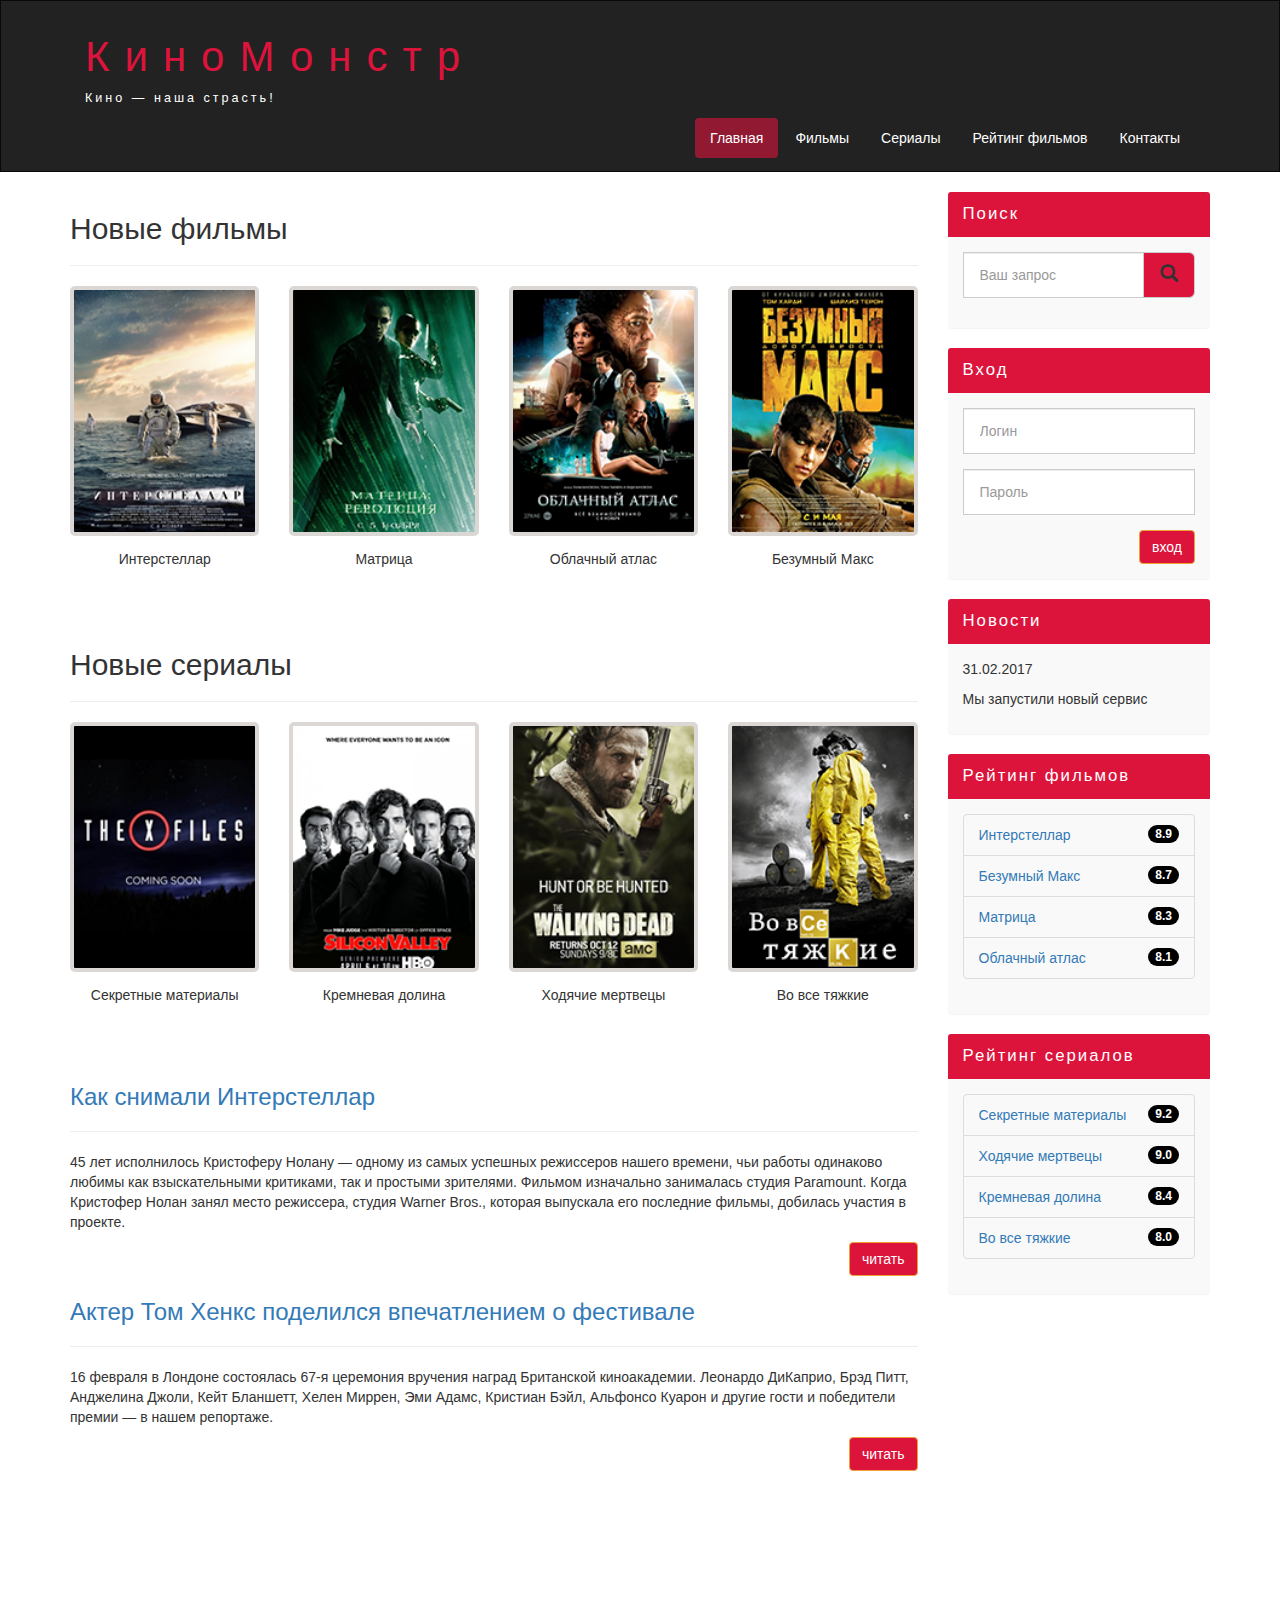
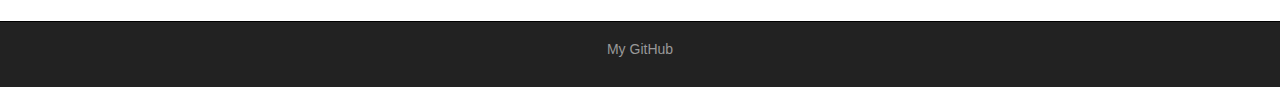
<file: index.html>
<!DOCTYPE html>
<html lang="ru">
  <head>
    <meta charset="utf-8">
    <meta http-equiv="X-UA-Compatible" content="IE=edge">
    <meta name="viewport" content="width=device-width, initial-scale=1">
    <!-- The above 3 meta tags *must* come first in the head; any other head content must come *after* these tags -->
    <title>Киномонстр Bootstrap</title>

    <!-- Bootstrap -->
    <link href="assets/css/bootstrap.min.css" rel="stylesheet">

    <!-- CSS -->
    <link rel="stylesheet" href="assets/css/style.css">

    <!-- HTML5 shim and Respond.js for IE8 support of HTML5 elements and media queries -->
    <!-- WARNING: Respond.js doesn't work if you view the page via file:// -->
      <script src="https://oss.maxcdn.com/html5shiv/3.7.3/html5shiv.min.js"></script>
      <script src="https://oss.maxcdn.com/respond/1.4.2/respond.min.js"></script>
  </head>
  <body>




    <div class="container-fluid">
      <div class="row">
        <nav role="navigation" class="navbar navbar-inverse">
          <div class="container">
            <div class="navbar-header header">

              <div class="container">
                <div class="row">
                  <div class="col-lg-12">
                    <h1><a href="index.html">КиноМонстр</a></h1>
                    <p>Кино — наша страсть!</p>
                  </div>
                </div>
              </div>

              <button type="button" data-target="#navbarCollapse" data-toggle="collapse" class="navbar-toggle">
                <span class="sr-only">Toggle navigation</span>
                <span class="icon-bar"></span>
                <span class="icon-bar"></span>
                <span class="icon-bar"></span>
              </button>
            </div>

            <div id="navbarCollapse" class="collapse navbar-collapse navbar-right">
              <ul class="nav nav-pills">
                <li class="active"><a href="index.html">Главная</a></li>
                <li><a href="film.html">Фильмы</a></li>
                <li><a href="#">Сериалы</a></li>
                <li><a href="reating.html">Рейтинг фильмов</a></li>
                <li><a href="contact.html">Контакты</a></li>
              </ul>
            </div>
          </div>
        </nav>
      </div>
    </div>


    <div class="wrapper">
      <div class="container">
        <div class="row">
          <div class="col-lg-9">

            <form role="search" class="visible-xs">
              <div class="form-group">
                <div class="input-group">
                  <input type="search" class="form-control input-lg" placeholder="Ваш запрос">
                  <div class="input-group-btn">
                    <button class="btn btn-default btn-lg" type="submit"><i class="glyphicon glyphicon-search"></i></button>
                  </div>
                </div>
              </div>
            </form>

            <h2>Новые фильмы</h2>
            <hr>

            <div class="row">
              <div class="films_block col-lg-3 col-md-3 col-sm-3 col-xs-6">
                <a href="show.html"><img src="assets/img/inter.png" alt="Something went wrong"></a>
                <div class="film_label">Интерстеллар</div>
              </div>

              <div class="films_block col-lg-3 col-md-3 col-sm-3 col-xs-6">
                <img src="assets/img/matrix.png" alt="Something went wrong">
                <div class="film_label">Матрица</div>
              </div>

              <div class="films_block col-lg-3 col-md-3 col-sm-3 col-xs-6">
                <img src="assets/img/cloud.png" alt="Something went wrong">
                <div class="film_label">Облачный атлас</div>
              </div>

              <div class="films_block col-lg-3 col-md-3  col-sm-3 col-xs-6">
                <img src="assets/img/max.png" alt="Something went wrong">
                <div class="film_label">Безумный Макс</div>
              </div>
            </div>

            <div class="margin-8"></div>

            <h2>Новые сериалы</h2>
            <hr>

            <div class="row">
              <div class="films_block col-lg-3 col-md-3 col-sm-3 col-xs-6">
                <img src="assets/img/xfiles.png" alt="Something went wrong">
                <div class="film_label">Секретные материалы</div>
              </div>

              <div class="films_block col-lg-3 col-md-3 col-sm-3 col-xs-6">
                <img src="assets/img/silicon.png" alt="Something went wrong">
                <div class="film_label">Кремневая долина</div>
              </div>

              <div class="films_block col-lg-3 col-md-3 col-sm-3 col-xs-6">
                <img src="assets/img/dead.png" alt="Something went wrong">
                <div class="film_label">Ходячие мертвецы</div>
              </div>

              <div class="films_block col-lg-3 col-md-3  col-sm-3 col-xs-6">
                <img src="assets/img/breakingbad.png" alt="Something went wrong">
                <div class="film_label">Во все тяжкие</div>
              </div>
            </div>

            <div class="margin-8"></div>

            <a href="#"><h3>Как снимали Интерстеллар</h3></a>
            <hr>
            <p>
              45 лет исполнилось Кристоферу Нолану — одному из самых успешных режиссеров нашего времени, чьи работы одинаково любимы как взыскательными критиками, так и простыми зрителями. Фильмом изначально занималась студия Paramount. Когда Кристофер Нолан занял место режиссера, студия Warner Bros., которая выпускала его последние фильмы, добилась участия в проекте.
            </p>
            <a href="#" class="btn btn-warning pull-right">читать</a>

            <div class="margin-8"></div>

            <a href="#"><h3>Актер Том Хенкс поделился впечатлением о фестивале</h3></a>
            <hr>
            <p>
              16 февраля в Лондоне состоялась 67-я церемония вручения наград Британской киноакадемии. Леонардо ДиКаприо, Брэд Питт, Анджелина Джоли, Кейт Бланшетт, Хелен Миррен, Эми Адамс, Кристиан Бэйл, Альфонсо Куарон и другие гости и победители премии — в нашем репортаже.
            </p>
            <a href="#" class="btn btn-warning pull-right">читать</a>

            <div class="margin-8 clear"></div>
          </div>

          <div class="col-lg-3">
            <div class="panel panel-info hidden-xs">
              <div class="panel-heading"><div class="sidebar-header">Поиск</div></div>
              <div class="panel-body">
                <form role="search">
                  <div class="form-group">
                    <div class="input-group">
                      <input type="search" class="form-control input-lg" placeholder="Ваш запрос">
                      <div class="input-group-btn">
                        <button class="btn btn-default btn-lg" type="submit"><i class="glyphicon glyphicon-search"></i></button>
                      </div>
                    </div>
                  </div>
                </form>
              </div>
            </div>

            <div class="panel panel-info">
              <div class="panel-heading"><div class="sidebar-header">Вход</div></div>
              <div class="panel-body">
                <form role="form">
                  <div class="form-group">
                    <input type="text" class="form-control input-lg" placeholder="Логин">
                  </div>

                  <div class="form-group">
                    <input type="password" class="form-control input-lg" placeholder="Пароль">
                  </div>

                  <button type="submit" class="btn btn-warning pull-right">вход</button>
                </form>
              </div>
            </div>

            <div class="panel panel-info">
              <div class="panel-heading"><div class="sidebar-header">Новости</div></div>
              <div class="panel-body">
                <p>31.02.2017</p>
                <p>Мы запустили новый сервис</p>
              </div>
            </div>

            <div class="panel panel-info">
              <div class="panel-heading"><div class="sidebar-header">Рейтинг фильмов</div></div>
              <div class="panel-body">
                <ul class="list-group">
                  <li class="list-group-item list-group-item-warning">
                    <span class="badge">8.9</span>
                    <a href="show.html">Интерстеллар</a>
                  </li>
                  <li class="list-group-item list-group-item-warning">
                    <span class="badge">8.7</span>
                    <a href="#">Безумный Макс</a>
                  </li>
                  <li class="list-group-item list-group-item-warning">
                    <span class="badge">8.3</span>
                    <a href="#">Матрица</a>
                  </li>
                  <li class="list-group-item list-group-item-warning">
                    <span class="badge">8.1</span>
                    <a href="#">Облачный атлас</a>
                  </li>
                </ul>
              </div>
            </div>

            <div class="panel panel-info">
              <div class="panel-heading"><div class="sidebar-header">Рейтинг сериалов </div></div>
              <div class="panel-body">
                <ul class="list-group">
                  <li class="list-group-item list-group-item-warning">
                    <span class="badge">9.2</span>
                    <a href="#">Секретные материалы</a>
                  </li>
                  <li class="list-group-item list-group-item-warning">
                    <span class="badge">9.0</span>
                    <a href="#">Ходячие мертвецы</a>
                  </li>
                  <li class="list-group-item list-group-item-warning">
                    <span class="badge">8.4</span>
                    <a href="#">Кремневая долина</a>
                  </li>
                  <li class="list-group-item list-group-item-warning">
                    <span class="badge">8.0</span>
                    <a href="#">Во все тяжкие</a>
                  </li>
                </ul>
              </div>
            </div>
          </div>
        </div>
      </div>

      <div class="clear"></div>
    </div>


    <footer>
      <div class="container">
        <p class="text-center"><a href="https://github.com/Kriforce">My GitHub</a></p>
      </div>
    </footer>



    <!-- jQuery (necessary for Bootstrap's JavaScript plugins) -->
    <script src="https://ajax.googleapis.com/ajax/libs/jquery/1.12.4/jquery.min.js"></script>
    <!-- Include all compiled plugins (below), or include individual files as needed -->
    <script src="assets/js/bootstrap.min.js"></script>
  </body>
</html>
</file>
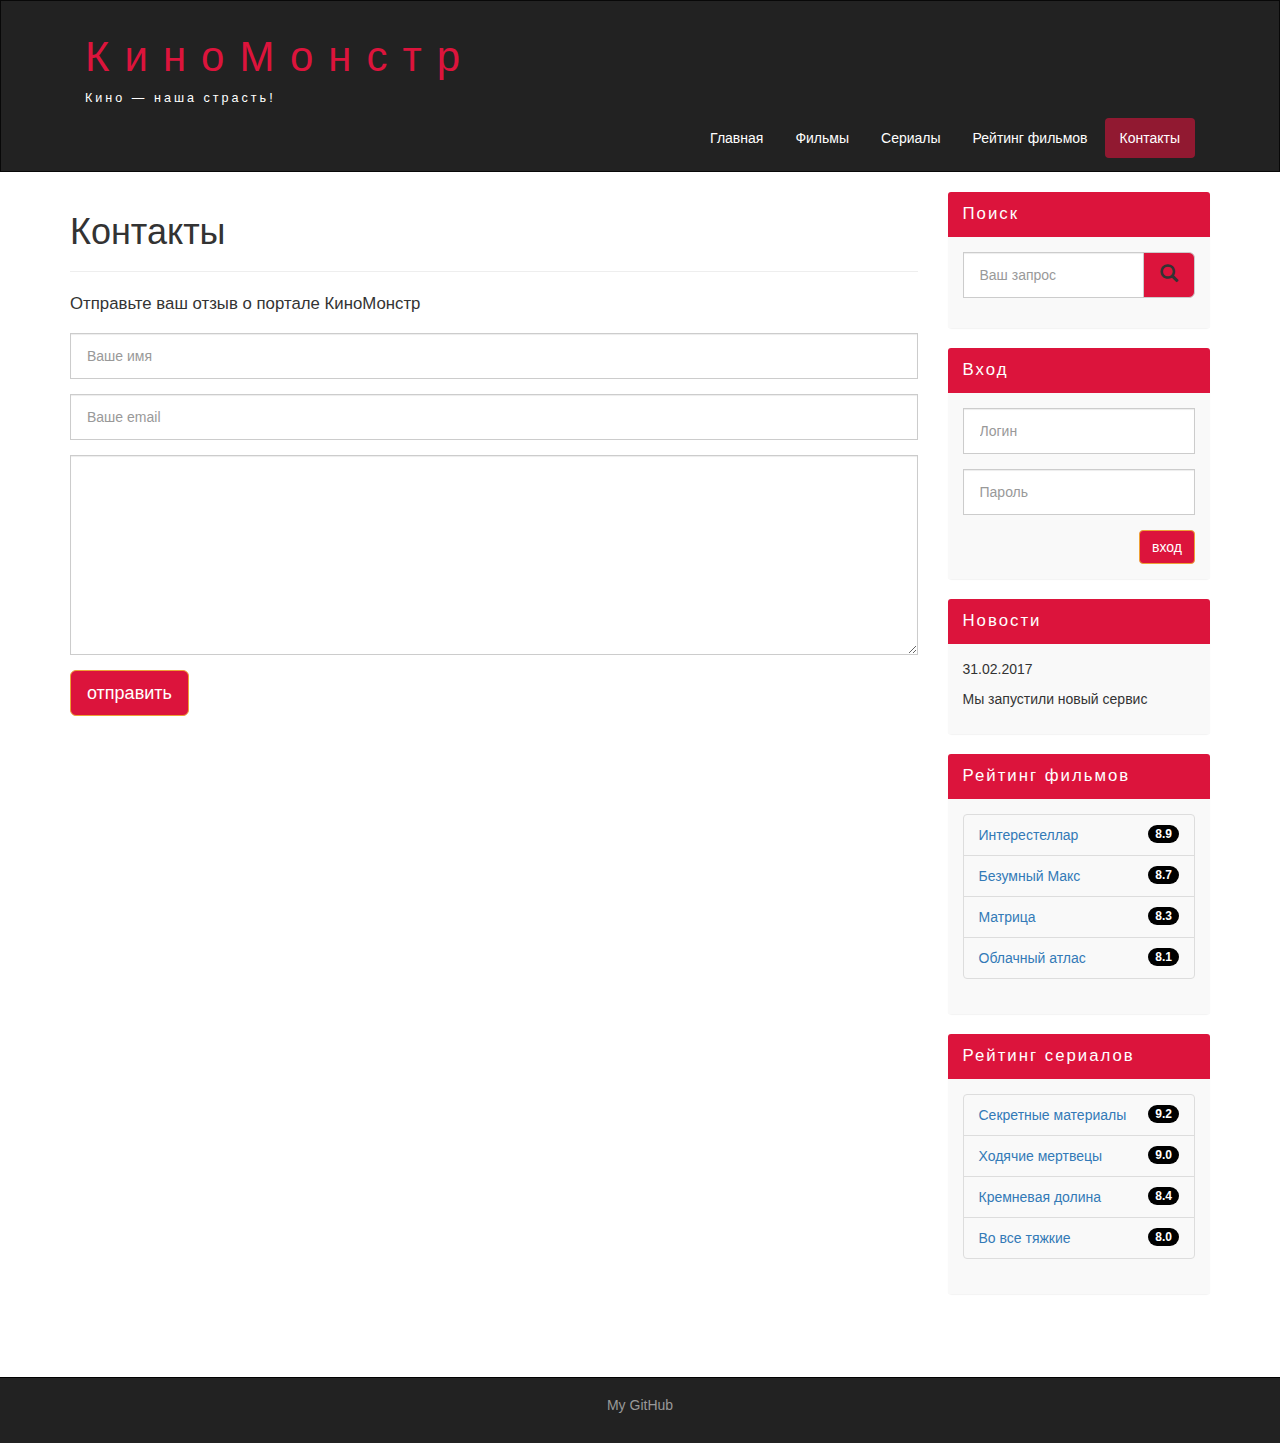
<file: contact.html>
<!DOCTYPE html>
<html lang="ru">
  <head>
    <meta charset="utf-8">
    <meta http-equiv="X-UA-Compatible" content="IE=edge">
    <meta name="viewport" content="width=device-width, initial-scale=1">
    <!-- The above 3 meta tags *must* come first in the head; any other head content must come *after* these tags -->
    <title>Контакты</title>

    <!-- Bootstrap -->
    <link href="assets/css/bootstrap.min.css" rel="stylesheet">

    <!-- CSS -->
    <link rel="stylesheet" href="assets/css/style.css">

    <!-- HTML5 shim and Respond.js for IE8 support of HTML5 elements and media queries -->
    <!-- WARNING: Respond.js doesn't work if you view the page via file:// -->
      <script src="https://oss.maxcdn.com/html5shiv/3.7.3/html5shiv.min.js"></script>
      <script src="https://oss.maxcdn.com/respond/1.4.2/respond.min.js"></script>
  </head>
  <body>




    <div class="container-fluid">
      <div class="row">
        <nav role="navigation" class="navbar navbar-inverse">
          <div class="container">
            <div class="navbar-header header">

              <div class="container">
                <div class="row">
                  <div class="col-lg-12">
                    <h1><a href="index.html">КиноМонстр</a></h1>
                    <p>Кино — наша страсть!</p>
                  </div>
                </div>
              </div>

              <button type="button" data-target="#navbarCollapse" data-toggle="collapse" class="navbar-toggle">
                <span class="sr-only">Toggle navigation</span>
                <span class="icon-bar"></span>
                <span class="icon-bar"></span>
                <span class="icon-bar"></span>
              </button>
            </div>

            <div id="navbarCollapse" class="collapse navbar-collapse navbar-right">
              <ul class="nav nav-pills">
                <li><a href="index.html">Главная</a></li>
                <li><a href="film.html">Фильмы</a></li>
                <li><a href="#">Сериалы</a></li>
                <li><a href="reating.html">Рейтинг фильмов</a></li>
                <li class="active"><a href="contact.html">Контакты</a></li>
              </ul>
            </div>
          </div>
        </nav>
      </div>
    </div>


    <div class="wrapper">
      <div class="container">
        <div class="row">
          <div class="col-lg-9">

            <form role="search" class="visible-xs">
              <div class="form-group">
                <div class="input-group">
                  <input type="search" class="form-control input-lg" placeholder="Ваш запрос">
                  <div class="input-group-btn">
                    <button class="btn btn-default btn-lg" type="submit"><i class="glyphicon glyphicon-search"></i></button>
                  </div>
                </div>
              </div>
            </form>

            <h1>Контакты</h1>
            <hr>
            <p class="contact">Отправьте ваш отзыв о портале КиноМонстр</p>

            <form>
                <div class="form-group">
                  <input type="text" placeholder="Ваше имя" class="form-control input-lg">
                </div>

                <div class="form-group">
                    <input type="email" placeholder="Ваше email" class="form-control input-lg">
                </div>

                <div class="form-group">
                  <textarea class="form-control"></textarea>
                </div>

                <button class="btn btn-lg btn-warning pull-left">отправить</button>
              </form>

            <div class="margin-8 clear"></div>  
          </div>

          <div class="col-lg-3">
            <div class="panel panel-info hidden-xs">
              <div class="panel-heading"><div class="sidebar-header">Поиск</div></div>
              <div class="panel-body">
                <form role="search">
                  <div class="form-group">
                    <div class="input-group">
                      <input type="search" class="form-control input-lg" placeholder="Ваш запрос">
                      <div class="input-group-btn">
                        <button class="btn btn-default btn-lg" type="submit"><i class="glyphicon glyphicon-search"></i></button>
                      </div>
                    </div>
                  </div>
                </form>
              </div>
            </div>

            <div class="panel panel-info">
              <div class="panel-heading"><div class="sidebar-header">Вход</div></div>
              <div class="panel-body">
                <form role="form">
                  <div class="form-group">
                    <input type="text" class="form-control input-lg" placeholder="Логин">
                  </div>

                  <div class="form-group">
                    <input type="password" class="form-control input-lg" placeholder="Пароль">
                  </div>

                  <button type="submit" class="btn btn-warning pull-right">вход</button>
                </form>
              </div>
            </div>

            <div class="panel panel-info">
              <div class="panel-heading"><div class="sidebar-header">Новости</div></div>
              <div class="panel-body">
                <p>31.02.2017</p>
                <p>Мы запустили новый сервис</p>
              </div>
            </div>

            <div class="panel panel-info">
              <div class="panel-heading"><div class="sidebar-header">Рейтинг фильмов</div></div>
              <div class="panel-body">
                <ul class="list-group">
                  <li class="list-group-item list-group-item-warning">
                    <span class="badge">8.9</span>
                    <a href="show.html">Интерестеллар</a>
                  </li>
                  <li class="list-group-item list-group-item-warning">
                    <span class="badge">8.7</span>
                    <a href="#">Безумный Макс</a>
                  </li>
                  <li class="list-group-item list-group-item-warning">
                    <span class="badge">8.3</span>
                    <a href="#">Матрица</a>
                  </li>
                  <li class="list-group-item list-group-item-warning">
                    <span class="badge">8.1</span>
                    <a href="#">Облачный атлас</a>
                  </li>
                </ul>
              </div>
            </div>

            <div class="panel panel-info">
              <div class="panel-heading"><div class="sidebar-header">Рейтинг сериалов </div></div>
              <div class="panel-body">
                <ul class="list-group">
                  <li class="list-group-item list-group-item-warning">
                    <span class="badge">9.2</span>
                    <a href="#">Секретные материалы</a>
                  </li>
                  <li class="list-group-item list-group-item-warning">
                    <span class="badge">9.0</span>
                    <a href="#">Ходячие мертвецы</a>
                  </li>
                  <li class="list-group-item list-group-item-warning">
                    <span class="badge">8.4</span>
                    <a href="#">Кремневая долина</a>
                  </li>
                  <li class="list-group-item list-group-item-warning">
                    <span class="badge">8.0</span>
                    <a href="#">Во все тяжкие</a>
                  </li>
                </ul>
              </div>
            </div>
          </div>
        </div>
      </div>

      <div class="clear"></div>
    </div>


    <footer>
      <div class="container">
        <p class="text-center"><a href="https://github.com/Kriforce">My GitHub</a></p>
      </div>
    </footer>



    <!-- jQuery (necessary for Bootstrap's JavaScript plugins) -->
    <script src="https://ajax.googleapis.com/ajax/libs/jquery/1.12.4/jquery.min.js"></script>
    <!-- Include all compiled plugins (below), or include individual files as needed -->
    <script src="assets/js/bootstrap.min.js"></script>
  </body>
</html>
</file>
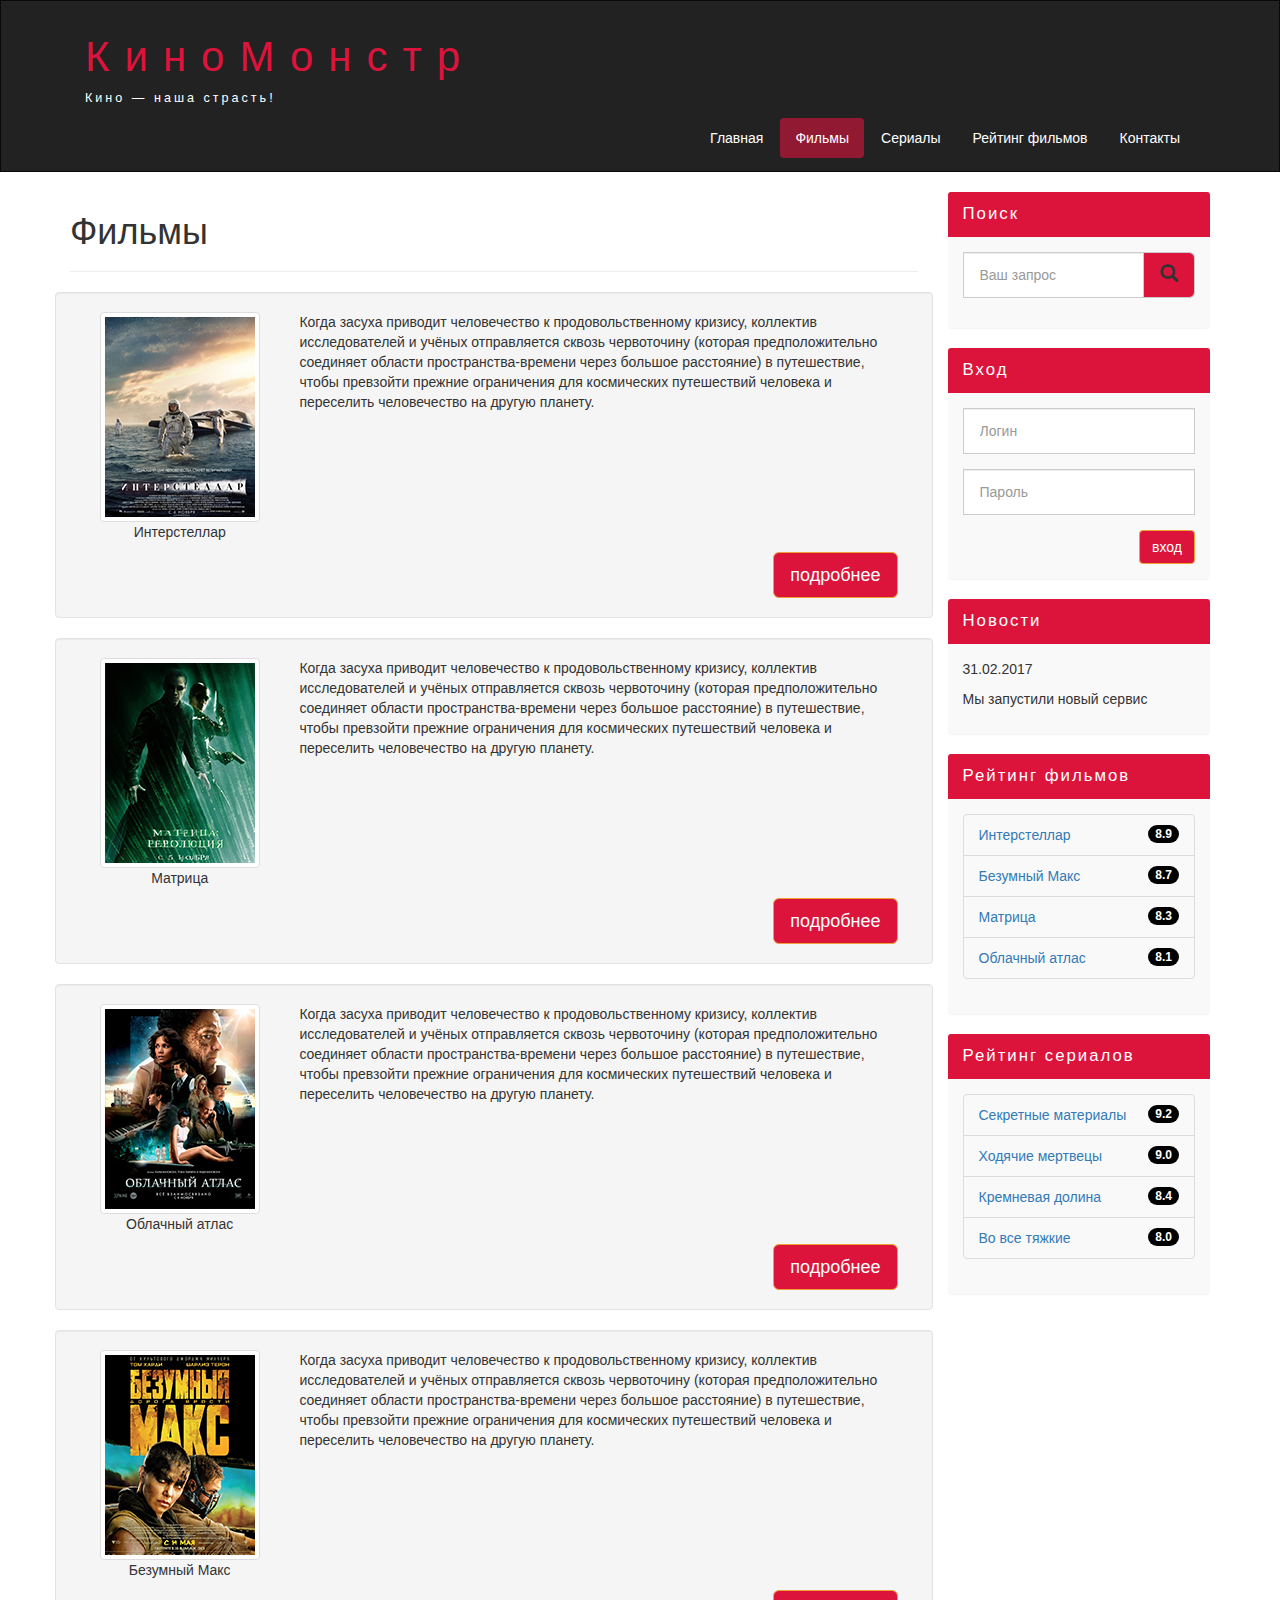
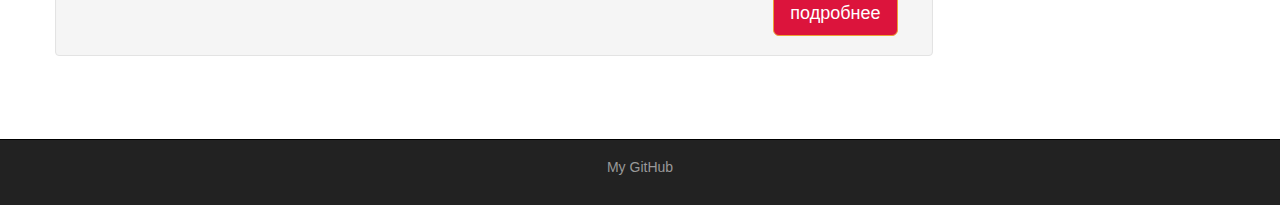
<file: film.html>
<!DOCTYPE html>
<html lang="ru">
  <head>
    <meta charset="utf-8">
    <meta http-equiv="X-UA-Compatible" content="IE=edge">
    <meta name="viewport" content="width=device-width, initial-scale=1">
    <!-- The above 3 meta tags *must* come first in the head; any other head content must come *after* these tags -->
    <title>Фильмы</title>

    <!-- Bootstrap -->
    <link href="assets/css/bootstrap.min.css" rel="stylesheet">

    <!-- CSS -->
    <link rel="stylesheet" href="assets/css/style.css">

    <!-- HTML5 shim and Respond.js for IE8 support of HTML5 elements and media queries -->
    <!-- WARNING: Respond.js doesn't work if you view the page via file:// -->
      <script src="https://oss.maxcdn.com/html5shiv/3.7.3/html5shiv.min.js"></script>
      <script src="https://oss.maxcdn.com/respond/1.4.2/respond.min.js"></script>
  </head>
  <body>




    <div class="container-fluid">
      <div class="row">
        <nav role="navigation" class="navbar navbar-inverse">
          <div class="container">
            <div class="navbar-header header">

              <div class="container">
                <div class="row">
                  <div class="col-lg-12">
                    <h1><a href="index.html">КиноМонстр</a></h1>
                    <p>Кино — наша страсть!</p>
                  </div>
                </div>
              </div>

              <button type="button" data-target="#navbarCollapse" data-toggle="collapse" class="navbar-toggle">
                <span class="sr-only">Toggle navigation</span>
                <span class="icon-bar"></span>
                <span class="icon-bar"></span>
                <span class="icon-bar"></span>
              </button>
            </div>

            <div id="navbarCollapse" class="collapse navbar-collapse navbar-right">
              <ul class="nav nav-pills">
                <li><a href="index.html">Главная</a></li>
                <li class="active"><a href="film.html">Фильмы</a></li>
                <li><a href="#">Сериалы</a></li>
                <li><a href="reating.html">Рейтинг фильмов</a></li>
                <li><a href="contact.html">Контакты</a></li>
              </ul>
            </div>
          </div>
        </nav>
      </div>
    </div>


    <div class="wrapper">
      <div class="container">
        <div class="row">
          <div class="col-lg-9">

            <form role="search" class="visible-xs">
              <div class="form-group">
                <div class="input-group">
                  <input type="search" class="form-control input-lg" placeholder="Ваш запрос">
                  <div class="input-group-btn">
                    <button class="btn btn-default btn-lg" type="submit"><i class="glyphicon glyphicon-search"></i></button>
                  </div>
                </div>
              </div>
            </form>

            <h1>Фильмы</h1>
            <hr>

            <div class="row">
              <div class="well clearfix">
                  <div class="col-lg-3 col-md-2 text-center">
                    <img src="assets/img/inter.png" class="img-thumbnail" alt="Интерестеллар">
                    <p>Интерстеллар</p>
                  </div>

                  <div class="col-lg-9">
                    <p>Когда засуха приводит человечество к продовольственному кризису, коллектив исследователей и учёных отправляется сквозь червоточину (которая предположительно соединяет области пространства-времени через большое расстояние) в путешествие, чтобы превзойти прежние ограничения для космических путешествий человека и переселить человечество на другую планету.</p>
                  </div>

                  <div class="col-lg-12 col-md-10">
                    <a href="show.html" class="btn btn-lg btn-warning pull-right">подробнее</a>
                  </div>
              </div>
            </div>

            <div class="row">
              <div class="well clearfix">
                  <div class="col-lg-3 col-md-2 text-center">
                    <img src="assets/img/matrix.png" class="img-thumbnail" alt="Матрица">
                    <p>Матрица</p>
                  </div>

                  <div class="col-lg-9">
                    <p>Когда засуха приводит человечество к продовольственному кризису, коллектив исследователей и учёных отправляется сквозь червоточину (которая предположительно соединяет области пространства-времени через большое расстояние) в путешествие, чтобы превзойти прежние ограничения для космических путешествий человека и переселить человечество на другую планету.</p>
                  </div>

                  <div class="col-lg-12 col-md-10">
                    <a href="" class="btn btn-lg btn-warning pull-right">подробнее</a>
                  </div>
              </div>
            </div>

            <div class="row">
              <div class="well clearfix">
                  <div class="col-lg-3 col-md-2 text-center">
                    <img src="assets/img/cloud.png" class="img-thumbnail" alt="Облачный атлас">
                    <p>Облачный атлас</p>
                  </div>

                  <div class="col-lg-9">
                    <p>Когда засуха приводит человечество к продовольственному кризису, коллектив исследователей и учёных отправляется сквозь червоточину (которая предположительно соединяет области пространства-времени через большое расстояние) в путешествие, чтобы превзойти прежние ограничения для космических путешествий человека и переселить человечество на другую планету.</p>
                  </div>

                  <div class="col-lg-12 col-md-10">
                    <a href="" class="btn btn-lg btn-warning pull-right">подробнее</a>
                  </div>
              </div>
            </div>

            <div class="row">
              <div class="well clearfix">
                  <div class="col-lg-3 col-md-2 text-center">
                    <img src="assets/img/max.png" class="img-thumbnail" alt="Безумный Макс">
                    <p>Безумный Макс</p>
                  </div>

                  <div class="col-lg-9">
                    <p>Когда засуха приводит человечество к продовольственному кризису, коллектив исследователей и учёных отправляется сквозь червоточину (которая предположительно соединяет области пространства-времени через большое расстояние) в путешествие, чтобы превзойти прежние ограничения для космических путешествий человека и переселить человечество на другую планету.</p>
                  </div>

                  <div class="col-lg-12 col-md-10">
                    <a href="" class="btn btn-lg btn-warning pull-right">подробнее</a>
                  </div>
              </div>
            </div>
          </div>

          <div class="col-lg-3">
            <div class="panel panel-info hidden-xs">
              <div class="panel-heading"><div class="sidebar-header">Поиск</div></div>
              <div class="panel-body">
                <form role="search">
                  <div class="form-group">
                    <div class="input-group">
                      <input type="search" class="form-control input-lg" placeholder="Ваш запрос">
                      <div class="input-group-btn">
                        <button class="btn btn-default btn-lg" type="submit"><i class="glyphicon glyphicon-search"></i></button>
                      </div>
                    </div>
                  </div>
                </form>
              </div>
            </div>

            <div class="panel panel-info">
              <div class="panel-heading"><div class="sidebar-header">Вход</div></div>
              <div class="panel-body">
                <form role="form">
                  <div class="form-group">
                    <input type="text" class="form-control input-lg" placeholder="Логин">
                  </div>

                  <div class="form-group">
                    <input type="password" class="form-control input-lg" placeholder="Пароль">
                  </div>

                  <button type="submit" class="btn btn-warning pull-right">вход</button>
                </form>
              </div>
            </div>

            <div class="panel panel-info">
              <div class="panel-heading"><div class="sidebar-header">Новости</div></div>
              <div class="panel-body">
                <p>31.02.2017</p>
                <p>Мы запустили новый сервис</p>
              </div>
            </div>

            <div class="panel panel-info">
              <div class="panel-heading"><div class="sidebar-header">Рейтинг фильмов</div></div>
              <div class="panel-body">
                <ul class="list-group">
                  <li class="list-group-item list-group-item-warning">
                    <span class="badge">8.9</span>
                    <a href="show.html">Интерстеллар</a>
                  </li>
                  <li class="list-group-item list-group-item-warning">
                    <span class="badge">8.7</span>
                    <a href="#">Безумный Макс</a>
                  </li>
                  <li class="list-group-item list-group-item-warning">
                    <span class="badge">8.3</span>
                    <a href="#">Матрица</a>
                  </li>
                  <li class="list-group-item list-group-item-warning">
                    <span class="badge">8.1</span>
                    <a href="#">Облачный атлас</a>
                  </li>
                </ul>
              </div>
            </div>

            <div class="panel panel-info">
              <div class="panel-heading"><div class="sidebar-header">Рейтинг сериалов </div></div>
              <div class="panel-body">
                <ul class="list-group">
                  <li class="list-group-item list-group-item-warning">
                    <span class="badge">9.2</span>
                    <a href="#">Секретные материалы</a>
                  </li>
                  <li class="list-group-item list-group-item-warning">
                    <span class="badge">9.0</span>
                    <a href="#">Ходячие мертвецы</a>
                  </li>
                  <li class="list-group-item list-group-item-warning">
                    <span class="badge">8.4</span>
                    <a href="#">Кремневая долина</a>
                  </li>
                  <li class="list-group-item list-group-item-warning">
                    <span class="badge">8.0</span>
                    <a href="#">Во все тяжкие</a>
                  </li>
                </ul>
              </div>
            </div>
          </div>
        </div>
      </div>

      <div class="clear"></div>
    </div>


    <footer>
      <div class="container">
        <p class="text-center"><a href="https://github.com/Kriforce">My GitHub</a></p>
      </div>
    </footer>



    <!-- jQuery (necessary for Bootstrap's JavaScript plugins) -->
    <script src="https://ajax.googleapis.com/ajax/libs/jquery/1.12.4/jquery.min.js"></script>
    <!-- Include all compiled plugins (below), or include individual files as needed -->
    <script src="assets/js/bootstrap.min.js"></script>
  </body>
</html>
</file>
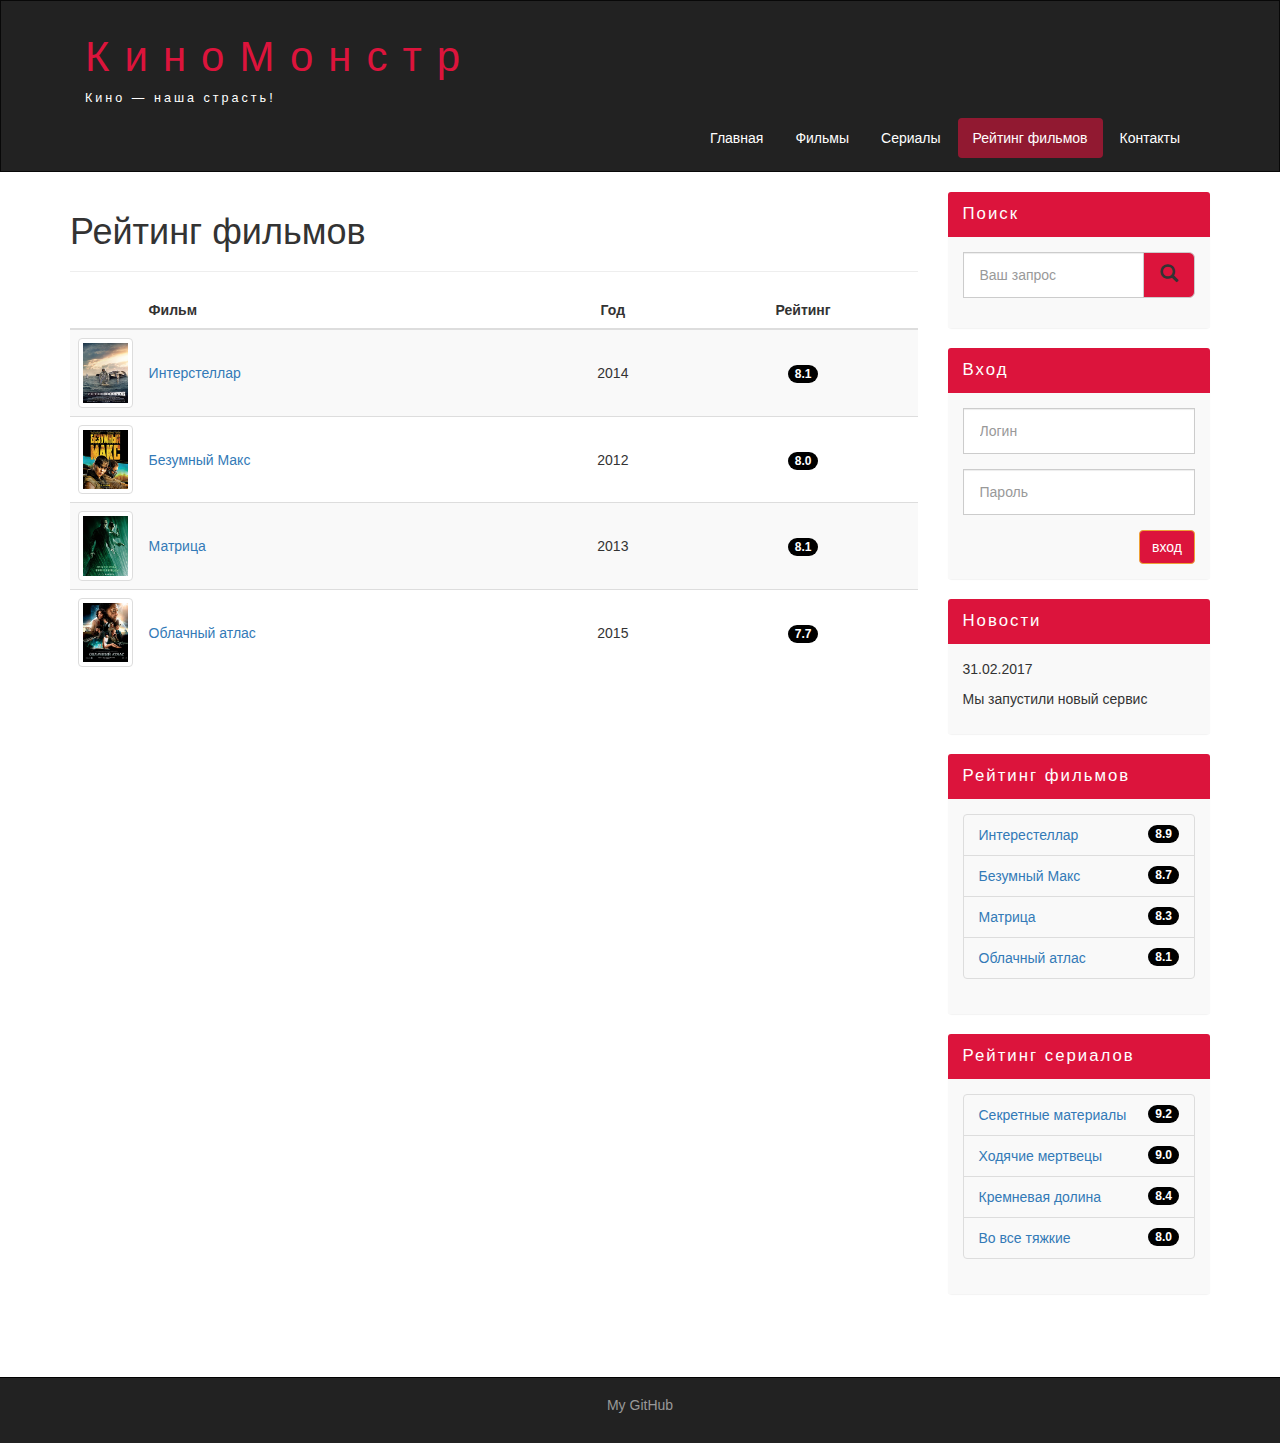
<file: reating.html>
<!DOCTYPE html>
<html lang="ru">
  <head>
    <meta charset="utf-8">
    <meta http-equiv="X-UA-Compatible" content="IE=edge">
    <meta name="viewport" content="width=device-width, initial-scale=1">
    <!-- The above 3 meta tags *must* come first in the head; any other head content must come *after* these tags -->
    <title>Рейтенг фильмов</title>

    <!-- Bootstrap -->
    <link href="assets/css/bootstrap.min.css" rel="stylesheet">

    <!-- CSS -->
    <link rel="stylesheet" href="assets/css/style.css">

    <!-- HTML5 shim and Respond.js for IE8 support of HTML5 elements and media queries -->
    <!-- WARNING: Respond.js doesn't work if you view the page via file:// -->
      <script src="https://oss.maxcdn.com/html5shiv/3.7.3/html5shiv.min.js"></script>
      <script src="https://oss.maxcdn.com/respond/1.4.2/respond.min.js"></script>
  </head>
  <body>




    <div class="container-fluid">
      <div class="row">
        <nav role="navigation" class="navbar navbar-inverse">
          <div class="container">
            <div class="navbar-header header">

              <div class="container">
                <div class="row">
                  <div class="col-lg-12">
                    <h1><a href="index.html">КиноМонстр</a></h1>
                    <p>Кино — наша страсть!</p>
                  </div>
                </div>
              </div>

              <button type="button" data-target="#navbarCollapse" data-toggle="collapse" class="navbar-toggle">
                <span class="sr-only">Toggle navigation</span>
                <span class="icon-bar"></span>
                <span class="icon-bar"></span>
                <span class="icon-bar"></span>
              </button>
            </div>

            <div id="navbarCollapse" class="collapse navbar-collapse navbar-right">
              <ul class="nav nav-pills">
                <li><a href="index.html">Главная</a></li>
                <li><a href="film.html">Фильмы</a></li>
                <li><a href="#">Сериалы</a></li>
                <li class="active"><a href="reating.html">Рейтинг фильмов</a></li>
                <li><a href="contact.html">Контакты</a></li>
              </ul>
            </div>
          </div>
        </nav>
      </div>
    </div>


    <div class="wrapper">
      <div class="container">
        <div class="row">
          <div class="col-lg-9">

                <form role="search" class="visible-xs">
                <div class="form-group">
                    <div class="input-group">
                    <input type="search" class="form-control input-lg" placeholder="Ваш запрос">
                    <div class="input-group-btn">
                        <button class="btn btn-default btn-lg" type="submit"><i class="glyphicon glyphicon-search"></i></button>
                    </div>
                    </div>
                </div>
                </form>

                <h1>Рейтинг фильмов</h1>
                <hr>

                <table class="table table-striped">
                    <thead>
                        <tr>
                            <th></th>
                            <th>Фильм</th>
                            <th class="text-center">Год</th>
                            <th class="text-center">Рейтинг</th>
                        </tr>
                    </thead>

                    <tbody> 
                        <tr>
                            <td class="col-lg-1 col-md-1 col-xs-2">
                                <img class="img-responsive img-thumbnail" src="assets/img/inter.png" alt="Интерстеллар">
                            </td>
                            <td class="vert-align"><a href="show.html">Интерстеллар</a></td>
                            <td class="text-center vert-align">2014</td>
                            <td class="text-center vert-align"><span class="badge"> 8.1</span></td>
                        </tr>

                        <tr>
                            <td class="col-lg-1 col-md-1 col-xs-2">
                                <img class="img-responsive img-thumbnail" src="assets/img/max.png" alt="Безумный Макс">
                            </td>
                            <td class="vert-align"><a href="#">Безумный Макс</a></td>
                            <td class="text-center vert-align">2012</td>
                            <td class="text-center vert-align"><span class="badge"> 8.0</span></td>
                        </tr>

                        <tr>
                            <td class="col-lg-1 col-md-1 col-xs-2">
                                <img class="img-responsive img-thumbnail" src="assets/img/matrix.png" alt="Матрица">
                            </td>
                            <td class="vert-align"><a href="#">Матрица</a></td>
                            <td class="text-center vert-align">2013</td>
                            <td class="text-center vert-align"><span class="badge"> 8.1</span></td>
                        </tr>

                        <tr>
                            <td class="col-lg-1 col-md-1 col-xs-2">
                                <img class="img-responsive img-thumbnail" src="assets/img/cloud.png" alt="Облачный атлас">
                            </td>
                            <td class="vert-align"><a href="#">Облачный атлас</a></td>
                            <td class="text-center vert-align">2015</td>
                            <td class="text-center vert-align"><span class="badge"> 7.7</span></td>
                        </tr>
                    </tbody>
                </table>

            </div>

          <div class="col-lg-3">
            <div class="panel panel-info hidden-xs">
              <div class="panel-heading"><div class="sidebar-header">Поиск</div></div>
              <div class="panel-body">
                <form role="search">
                  <div class="form-group">
                    <div class="input-group">
                      <input type="search" class="form-control input-lg" placeholder="Ваш запрос">
                      <div class="input-group-btn">
                        <button class="btn btn-default btn-lg" type="submit"><i class="glyphicon glyphicon-search"></i></button>
                      </div>
                    </div>
                  </div>
                </form>
              </div>
            </div>

            <div class="panel panel-info">
              <div class="panel-heading"><div class="sidebar-header">Вход</div></div>
              <div class="panel-body">
                <form role="form">
                  <div class="form-group">
                    <input type="text" class="form-control input-lg" placeholder="Логин">
                  </div>

                  <div class="form-group">
                    <input type="password" class="form-control input-lg" placeholder="Пароль">
                  </div>

                  <button type="submit" class="btn btn-warning pull-right">вход</button>
                </form>
              </div>
            </div>

            <div class="panel panel-info">
              <div class="panel-heading"><div class="sidebar-header">Новости</div></div>
              <div class="panel-body">
                <p>31.02.2017</p>
                <p>Мы запустили новый сервис</p>
              </div>
            </div>

            <div class="panel panel-info">
              <div class="panel-heading"><div class="sidebar-header">Рейтинг фильмов</div></div>
              <div class="panel-body">
                <ul class="list-group">
                  <li class="list-group-item list-group-item-warning">
                    <span class="badge">8.9</span>
                    <a href="show.html">Интерестеллар</a>
                  </li>
                  <li class="list-group-item list-group-item-warning">
                    <span class="badge">8.7</span>
                    <a href="#">Безумный Макс</a>
                  </li>
                  <li class="list-group-item list-group-item-warning">
                    <span class="badge">8.3</span>
                    <a href="#">Матрица</a>
                  </li>
                  <li class="list-group-item list-group-item-warning">
                    <span class="badge">8.1</span>
                    <a href="#">Облачный атлас</a>
                  </li>
                </ul>
              </div>
            </div>

            <div class="panel panel-info">
              <div class="panel-heading"><div class="sidebar-header">Рейтинг сериалов </div></div>
              <div class="panel-body">
                <ul class="list-group">
                  <li class="list-group-item list-group-item-warning">
                    <span class="badge">9.2</span>
                    <a href="#">Секретные материалы</a>
                  </li>
                  <li class="list-group-item list-group-item-warning">
                    <span class="badge">9.0</span>
                    <a href="#">Ходячие мертвецы</a>
                  </li>
                  <li class="list-group-item list-group-item-warning">
                    <span class="badge">8.4</span>
                    <a href="#">Кремневая долина</a>
                  </li>
                  <li class="list-group-item list-group-item-warning">
                    <span class="badge">8.0</span>
                    <a href="#">Во все тяжкие</a>
                  </li>
                </ul>
              </div>
            </div>
          </div>
        </div>
      </div>

      <div class="clear"></div>
    </div>


    <footer>
      <div class="container">
        <p class="text-center"><a href="https://github.com/Kriforce">My GitHub</a></p>
      </div>
    </footer>



    <!-- jQuery (necessary for Bootstrap's JavaScript plugins) -->
    <script src="https://ajax.googleapis.com/ajax/libs/jquery/1.12.4/jquery.min.js"></script>
    <!-- Include all compiled plugins (below), or include individual files as needed -->
    <script src="assets/js/bootstrap.min.js"></script>
  </body>
</html>
</file>
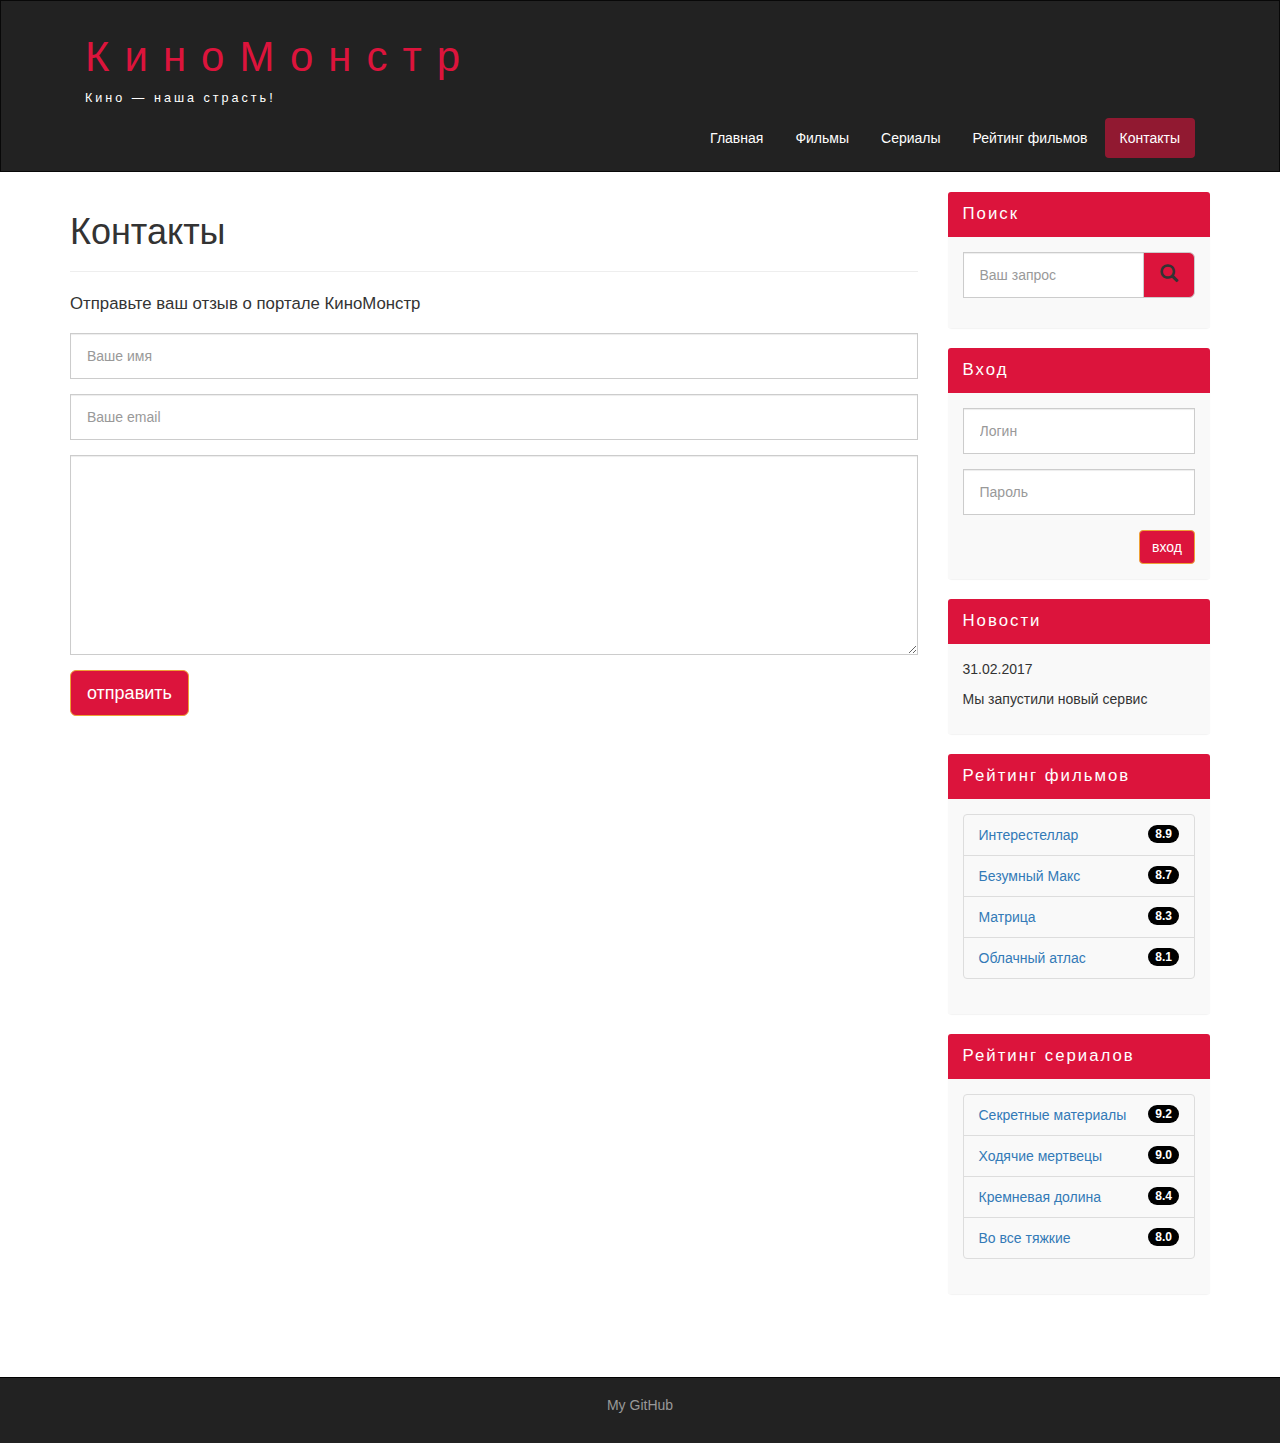
<file: b/contact.html>
<!DOCTYPE html>
<html lang="ru">
  <head>
    <meta charset="utf-8">
    <meta http-equiv="X-UA-Compatible" content="IE=edge">
    <meta name="viewport" content="width=device-width, initial-scale=1">
    <!-- The above 3 meta tags *must* come first in the head; any other head content must come *after* these tags -->
    <title>Контакты</title>

    <!-- Bootstrap -->
    <link href="../assets/css/bootstrap.min.css" rel="stylesheet">

    <!-- CSS -->
    <link rel="stylesheet" href="../assets/css/style.css">

    <!-- HTML5 shim and Respond.js for IE8 support of HTML5 elements and media queries -->
    <!-- WARNING: Respond.js doesn't work if you view the page via file:// -->
      <script src="https://oss.maxcdn.com/html5shiv/3.7.3/html5shiv.min.js"></script>
      <script src="https://oss.maxcdn.com/respond/1.4.2/respond.min.js"></script>
  </head>
  <body>




    <div class="container-fluid">
      <div class="row">
        <nav role="navigation" class="navbar navbar-inverse">
          <div class="container">
            <div class="navbar-header header">

              <div class="container">
                <div class="row">
                  <div class="col-lg-12">
                    <h1><a href="../index.html">КиноМонстр</a></h1>
                    <p>Кино — наша страсть!</p>
                  </div>
                </div>
              </div>

              <button type="button" data-target="#navbarCollapse" data-toggle="collapse" class="navbar-toggle">
                <span class="sr-only">Toggle navigation</span>
                <span class="icon-bar"></span>
                <span class="icon-bar"></span>
                <span class="icon-bar"></span>
              </button>
            </div>

            <div id="navbarCollapse" class="collapse navbar-collapse navbar-right">
              <ul class="nav nav-pills">
                <li><a href="../index.html">Главная</a></li>
                <li><a href="film.html">Фильмы</a></li>
                <li><a href="#">Сериалы</a></li>
                <li><a href="reating.html">Рейтинг фильмов</a></li>
                <li class="active"><a href="contact.html">Контакты</a></li>
              </ul>
            </div>
          </div>
        </nav>
      </div>
    </div>


    <div class="wrapper">
      <div class="container">
        <div class="row">
          <div class="col-lg-9">

            <form role="search" class="visible-xs">
              <div class="form-group">
                <div class="input-group">
                  <input type="search" class="form-control input-lg" placeholder="Ваш запрос">
                  <div class="input-group-btn">
                    <button class="btn btn-default btn-lg" type="submit"><i class="glyphicon glyphicon-search"></i></button>
                  </div>
                </div>
              </div>
            </form>

            <h1>Контакты</h1>
            <hr>
            <p class="contact">Отправьте ваш отзыв о портале КиноМонстр</p>

            <form>
                <div class="form-group">
                  <input type="text" placeholder="Ваше имя" class="form-control input-lg">
                </div>

                <div class="form-group">
                    <input type="email" placeholder="Ваше email" class="form-control input-lg">
                </div>

                <div class="form-group">
                  <textarea class="form-control"></textarea>
                </div>

                <button class="btn btn-lg btn-warning pull-left">отправить</button>
              </form>

            <div class="margin-8 clear"></div>  
          </div>

          <div class="col-lg-3">
            <div class="panel panel-info hidden-xs">
              <div class="panel-heading"><div class="sidebar-header">Поиск</div></div>
              <div class="panel-body">
                <form role="search">
                  <div class="form-group">
                    <div class="input-group">
                      <input type="search" class="form-control input-lg" placeholder="Ваш запрос">
                      <div class="input-group-btn">
                        <button class="btn btn-default btn-lg" type="submit"><i class="glyphicon glyphicon-search"></i></button>
                      </div>
                    </div>
                  </div>
                </form>
              </div>
            </div>

            <div class="panel panel-info">
              <div class="panel-heading"><div class="sidebar-header">Вход</div></div>
              <div class="panel-body">
                <form role="form">
                  <div class="form-group">
                    <input type="text" class="form-control input-lg" placeholder="Логин">
                  </div>

                  <div class="form-group">
                    <input type="password" class="form-control input-lg" placeholder="Пароль">
                  </div>

                  <button type="submit" class="btn btn-warning pull-right">вход</button>
                </form>
              </div>
            </div>

            <div class="panel panel-info">
              <div class="panel-heading"><div class="sidebar-header">Новости</div></div>
              <div class="panel-body">
                <p>31.02.2017</p>
                <p>Мы запустили новый сервис</p>
              </div>
            </div>

            <div class="panel panel-info">
              <div class="panel-heading"><div class="sidebar-header">Рейтинг фильмов</div></div>
              <div class="panel-body">
                <ul class="list-group">
                  <li class="list-group-item list-group-item-warning">
                    <span class="badge">8.9</span>
                    <a href="show.html">Интерестеллар</a>
                  </li>
                  <li class="list-group-item list-group-item-warning">
                    <span class="badge">8.7</span>
                    <a href="#">Безумный Макс</a>
                  </li>
                  <li class="list-group-item list-group-item-warning">
                    <span class="badge">8.3</span>
                    <a href="#">Матрица</a>
                  </li>
                  <li class="list-group-item list-group-item-warning">
                    <span class="badge">8.1</span>
                    <a href="#">Облачный атлас</a>
                  </li>
                </ul>
              </div>
            </div>

            <div class="panel panel-info">
              <div class="panel-heading"><div class="sidebar-header">Рейтинг сериалов </div></div>
              <div class="panel-body">
                <ul class="list-group">
                  <li class="list-group-item list-group-item-warning">
                    <span class="badge">9.2</span>
                    <a href="#">Секретные материалы</a>
                  </li>
                  <li class="list-group-item list-group-item-warning">
                    <span class="badge">9.0</span>
                    <a href="#">Ходячие мертвецы</a>
                  </li>
                  <li class="list-group-item list-group-item-warning">
                    <span class="badge">8.4</span>
                    <a href="#">Кремневая долина</a>
                  </li>
                  <li class="list-group-item list-group-item-warning">
                    <span class="badge">8.0</span>
                    <a href="#">Во все тяжкие</a>
                  </li>
                </ul>
              </div>
            </div>
          </div>
        </div>
      </div>

      <div class="clear"></div>
    </div>


    <footer>
      <div class="container">
        <p class="text-center"><a href="https://github.com/Kriforce">My GitHub</a></p>
      </div>
    </footer>



    <!-- jQuery (necessary for Bootstrap's JavaScript plugins) -->
    <script src="https://ajax.googleapis.com/ajax/libs/jquery/1.12.4/jquery.min.js"></script>
    <!-- Include all compiled plugins (below), or include individual files as needed -->
    <script src="../assets/js/bootstrap.min.js"></script>
  </body>
</html>
</file>
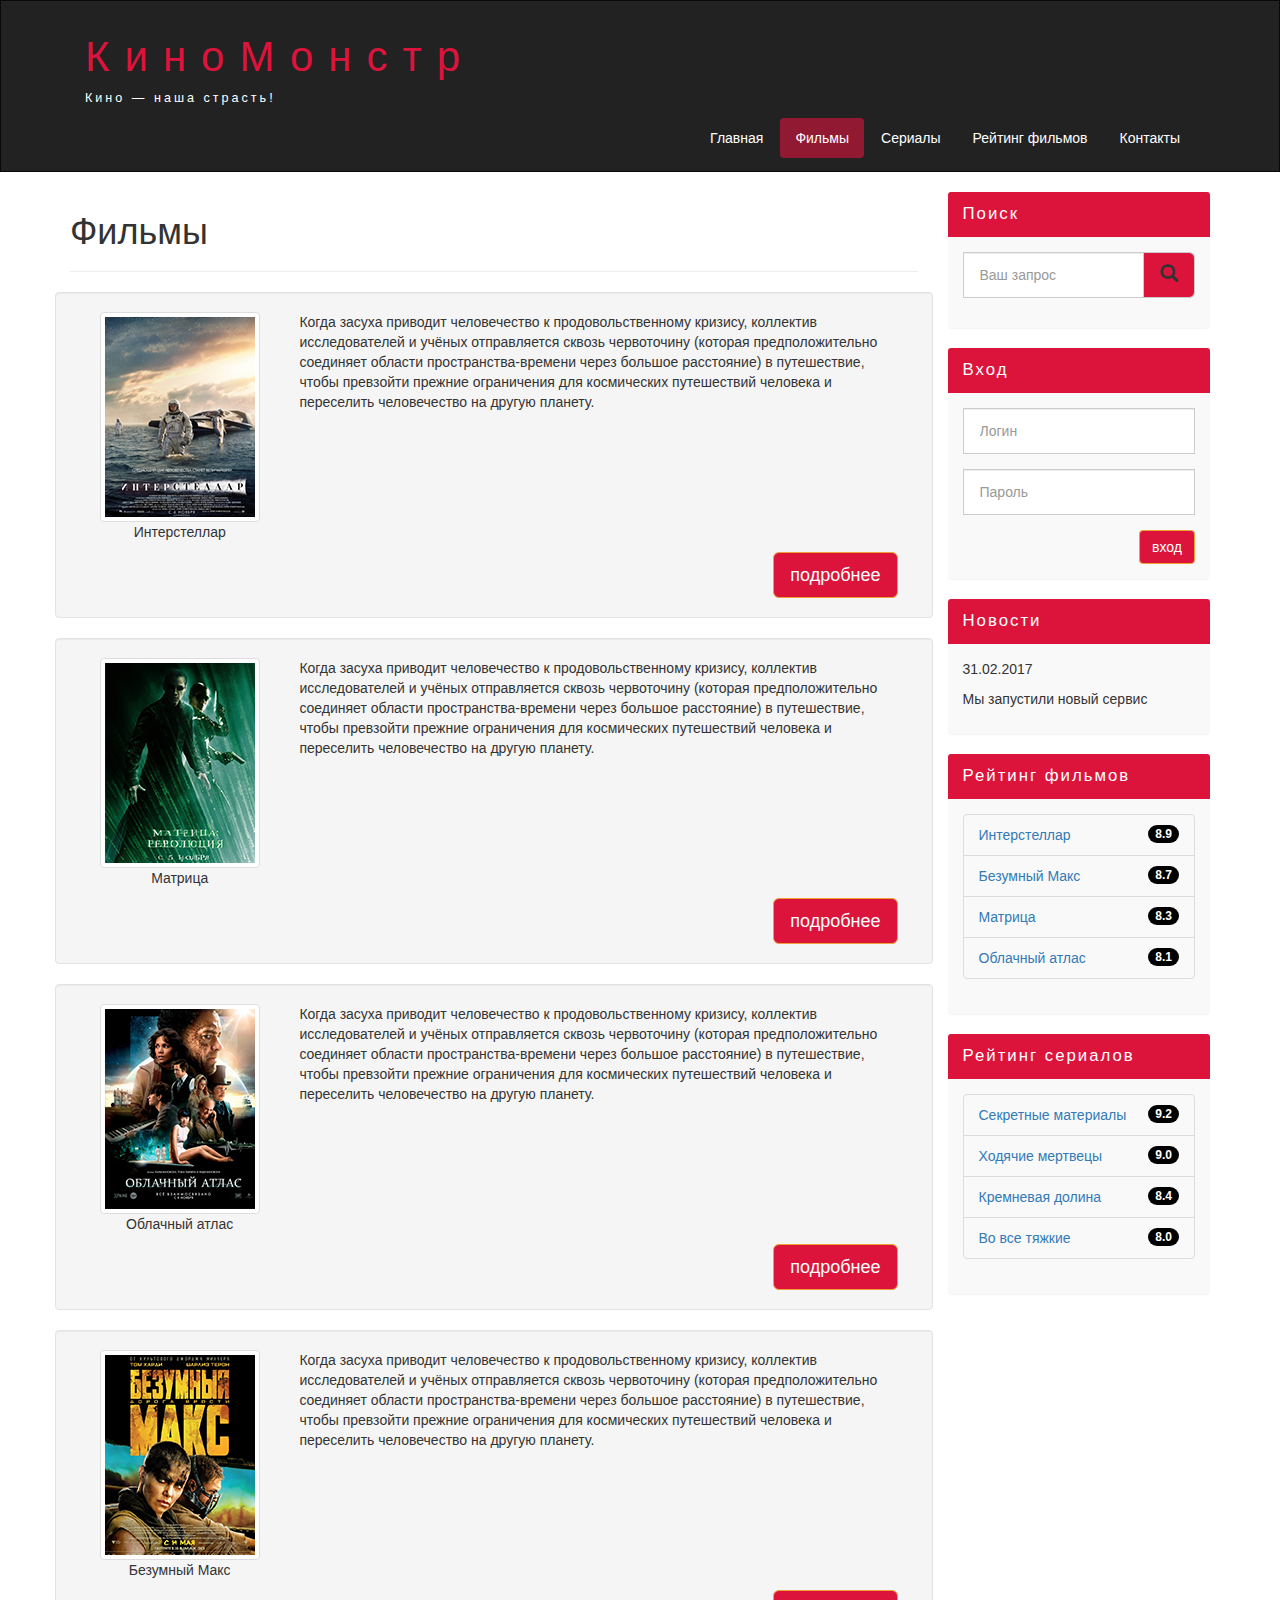
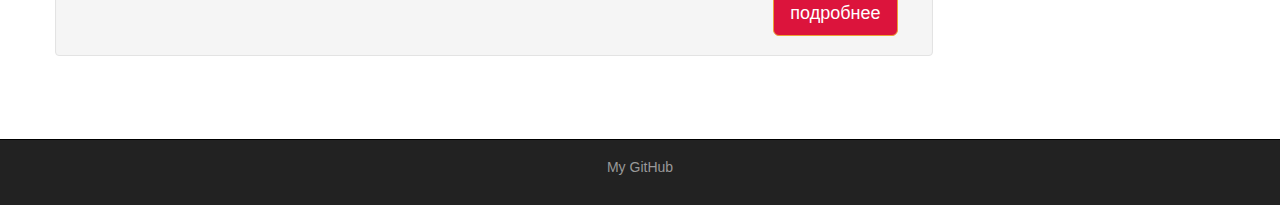
<file: b/film.html>
<!DOCTYPE html>
<html lang="ru">
  <head>
    <meta charset="utf-8">
    <meta http-equiv="X-UA-Compatible" content="IE=edge">
    <meta name="viewport" content="width=device-width, initial-scale=1">
    <!-- The above 3 meta tags *must* come first in the head; any other head content must come *after* these tags -->
    <title>Фильмы</title>

    <!-- Bootstrap -->
    <link href="../assets/css/bootstrap.min.css" rel="stylesheet">

    <!-- CSS -->
    <link rel="stylesheet" href="../assets/css/style.css">

    <!-- HTML5 shim and Respond.js for IE8 support of HTML5 elements and media queries -->
    <!-- WARNING: Respond.js doesn't work if you view the page via file:// -->
      <script src="https://oss.maxcdn.com/html5shiv/3.7.3/html5shiv.min.js"></script>
      <script src="https://oss.maxcdn.com/respond/1.4.2/respond.min.js"></script>
  </head>
  <body>




    <div class="container-fluid">
      <div class="row">
        <nav role="navigation" class="navbar navbar-inverse">
          <div class="container">
            <div class="navbar-header header">

              <div class="container">
                <div class="row">
                  <div class="col-lg-12">
                    <h1><a href="../index.html">КиноМонстр</a></h1>
                    <p>Кино — наша страсть!</p>
                  </div>
                </div>
              </div>

              <button type="button" data-target="#navbarCollapse" data-toggle="collapse" class="navbar-toggle">
                <span class="sr-only">Toggle navigation</span>
                <span class="icon-bar"></span>
                <span class="icon-bar"></span>
                <span class="icon-bar"></span>
              </button>
            </div>

            <div id="navbarCollapse" class="collapse navbar-collapse navbar-right">
              <ul class="nav nav-pills">
                <li><a href="../index.html">Главная</a></li>
                <li class="active"><a href="film.html">Фильмы</a></li>
                <li><a href="#">Сериалы</a></li>
                <li><a href="reating.html">Рейтинг фильмов</a></li>
                <li><a href="contact.html">Контакты</a></li>
              </ul>
            </div>
          </div>
        </nav>
      </div>
    </div>


    <div class="wrapper">
      <div class="container">
        <div class="row">
          <div class="col-lg-9">

            <form role="search" class="visible-xs">
              <div class="form-group">
                <div class="input-group">
                  <input type="search" class="form-control input-lg" placeholder="Ваш запрос">
                  <div class="input-group-btn">
                    <button class="btn btn-default btn-lg" type="submit"><i class="glyphicon glyphicon-search"></i></button>
                  </div>
                </div>
              </div>
            </form>

            <h1>Фильмы</h1>
            <hr>

            <div class="row">
              <div class="well clearfix">
                  <div class="col-lg-3 col-md-2 text-center">
                    <img src="../assets/img/inter.png" class="img-thumbnail" alt="Интерестеллар">
                    <p>Интерстеллар</p>
                  </div>

                  <div class="col-lg-9">
                    <p>Когда засуха приводит человечество к продовольственному кризису, коллектив исследователей и учёных отправляется сквозь червоточину (которая предположительно соединяет области пространства-времени через большое расстояние) в путешествие, чтобы превзойти прежние ограничения для космических путешествий человека и переселить человечество на другую планету.</p>
                  </div>

                  <div class="col-lg-12 col-md-10">
                    <a href="show.html" class="btn btn-lg btn-warning pull-right">подробнее</a>
                  </div>
              </div>
            </div>

            <div class="row">
              <div class="well clearfix">
                  <div class="col-lg-3 col-md-2 text-center">
                    <img src="../assets/img/matrix.png" class="img-thumbnail" alt="Матрица">
                    <p>Матрица</p>
                  </div>

                  <div class="col-lg-9">
                    <p>Когда засуха приводит человечество к продовольственному кризису, коллектив исследователей и учёных отправляется сквозь червоточину (которая предположительно соединяет области пространства-времени через большое расстояние) в путешествие, чтобы превзойти прежние ограничения для космических путешествий человека и переселить человечество на другую планету.</p>
                  </div>

                  <div class="col-lg-12 col-md-10">
                    <a href="" class="btn btn-lg btn-warning pull-right">подробнее</a>
                  </div>
              </div>
            </div>

            <div class="row">
              <div class="well clearfix">
                  <div class="col-lg-3 col-md-2 text-center">
                    <img src="../assets/img/cloud.png" class="img-thumbnail" alt="Облачный атлас">
                    <p>Облачный атлас</p>
                  </div>

                  <div class="col-lg-9">
                    <p>Когда засуха приводит человечество к продовольственному кризису, коллектив исследователей и учёных отправляется сквозь червоточину (которая предположительно соединяет области пространства-времени через большое расстояние) в путешествие, чтобы превзойти прежние ограничения для космических путешествий человека и переселить человечество на другую планету.</p>
                  </div>

                  <div class="col-lg-12 col-md-10">
                    <a href="" class="btn btn-lg btn-warning pull-right">подробнее</a>
                  </div>
              </div>
            </div>

            <div class="row">
              <div class="well clearfix">
                  <div class="col-lg-3 col-md-2 text-center">
                    <img src="../assets/img/max.png" class="img-thumbnail" alt="Безумный Макс">
                    <p>Безумный Макс</p>
                  </div>

                  <div class="col-lg-9">
                    <p>Когда засуха приводит человечество к продовольственному кризису, коллектив исследователей и учёных отправляется сквозь червоточину (которая предположительно соединяет области пространства-времени через большое расстояние) в путешествие, чтобы превзойти прежние ограничения для космических путешествий человека и переселить человечество на другую планету.</p>
                  </div>

                  <div class="col-lg-12 col-md-10">
                    <a href="" class="btn btn-lg btn-warning pull-right">подробнее</a>
                  </div>
              </div>
            </div>
          </div>

          <div class="col-lg-3">
            <div class="panel panel-info hidden-xs">
              <div class="panel-heading"><div class="sidebar-header">Поиск</div></div>
              <div class="panel-body">
                <form role="search">
                  <div class="form-group">
                    <div class="input-group">
                      <input type="search" class="form-control input-lg" placeholder="Ваш запрос">
                      <div class="input-group-btn">
                        <button class="btn btn-default btn-lg" type="submit"><i class="glyphicon glyphicon-search"></i></button>
                      </div>
                    </div>
                  </div>
                </form>
              </div>
            </div>

            <div class="panel panel-info">
              <div class="panel-heading"><div class="sidebar-header">Вход</div></div>
              <div class="panel-body">
                <form role="form">
                  <div class="form-group">
                    <input type="text" class="form-control input-lg" placeholder="Логин">
                  </div>

                  <div class="form-group">
                    <input type="password" class="form-control input-lg" placeholder="Пароль">
                  </div>

                  <button type="submit" class="btn btn-warning pull-right">вход</button>
                </form>
              </div>
            </div>

            <div class="panel panel-info">
              <div class="panel-heading"><div class="sidebar-header">Новости</div></div>
              <div class="panel-body">
                <p>31.02.2017</p>
                <p>Мы запустили новый сервис</p>
              </div>
            </div>

            <div class="panel panel-info">
              <div class="panel-heading"><div class="sidebar-header">Рейтинг фильмов</div></div>
              <div class="panel-body">
                <ul class="list-group">
                  <li class="list-group-item list-group-item-warning">
                    <span class="badge">8.9</span>
                    <a href="show.html">Интерстеллар</a>
                  </li>
                  <li class="list-group-item list-group-item-warning">
                    <span class="badge">8.7</span>
                    <a href="#">Безумный Макс</a>
                  </li>
                  <li class="list-group-item list-group-item-warning">
                    <span class="badge">8.3</span>
                    <a href="#">Матрица</a>
                  </li>
                  <li class="list-group-item list-group-item-warning">
                    <span class="badge">8.1</span>
                    <a href="#">Облачный атлас</a>
                  </li>
                </ul>
              </div>
            </div>

            <div class="panel panel-info">
              <div class="panel-heading"><div class="sidebar-header">Рейтинг сериалов </div></div>
              <div class="panel-body">
                <ul class="list-group">
                  <li class="list-group-item list-group-item-warning">
                    <span class="badge">9.2</span>
                    <a href="#">Секретные материалы</a>
                  </li>
                  <li class="list-group-item list-group-item-warning">
                    <span class="badge">9.0</span>
                    <a href="#">Ходячие мертвецы</a>
                  </li>
                  <li class="list-group-item list-group-item-warning">
                    <span class="badge">8.4</span>
                    <a href="#">Кремневая долина</a>
                  </li>
                  <li class="list-group-item list-group-item-warning">
                    <span class="badge">8.0</span>
                    <a href="#">Во все тяжкие</a>
                  </li>
                </ul>
              </div>
            </div>
          </div>
        </div>
      </div>

      <div class="clear"></div>
    </div>


    <footer>
      <div class="container">
        <p class="text-center"><a href="https://github.com/Kriforce">My GitHub</a></p>
      </div>
    </footer>



    <!-- jQuery (necessary for Bootstrap's JavaScript plugins) -->
    <script src="https://ajax.googleapis.com/ajax/libs/jquery/1.12.4/jquery.min.js"></script>
    <!-- Include all compiled plugins (below), or include individual files as needed -->
    <script src="../assets/js/bootstrap.min.js"></script>
  </body>
</html>
</file>
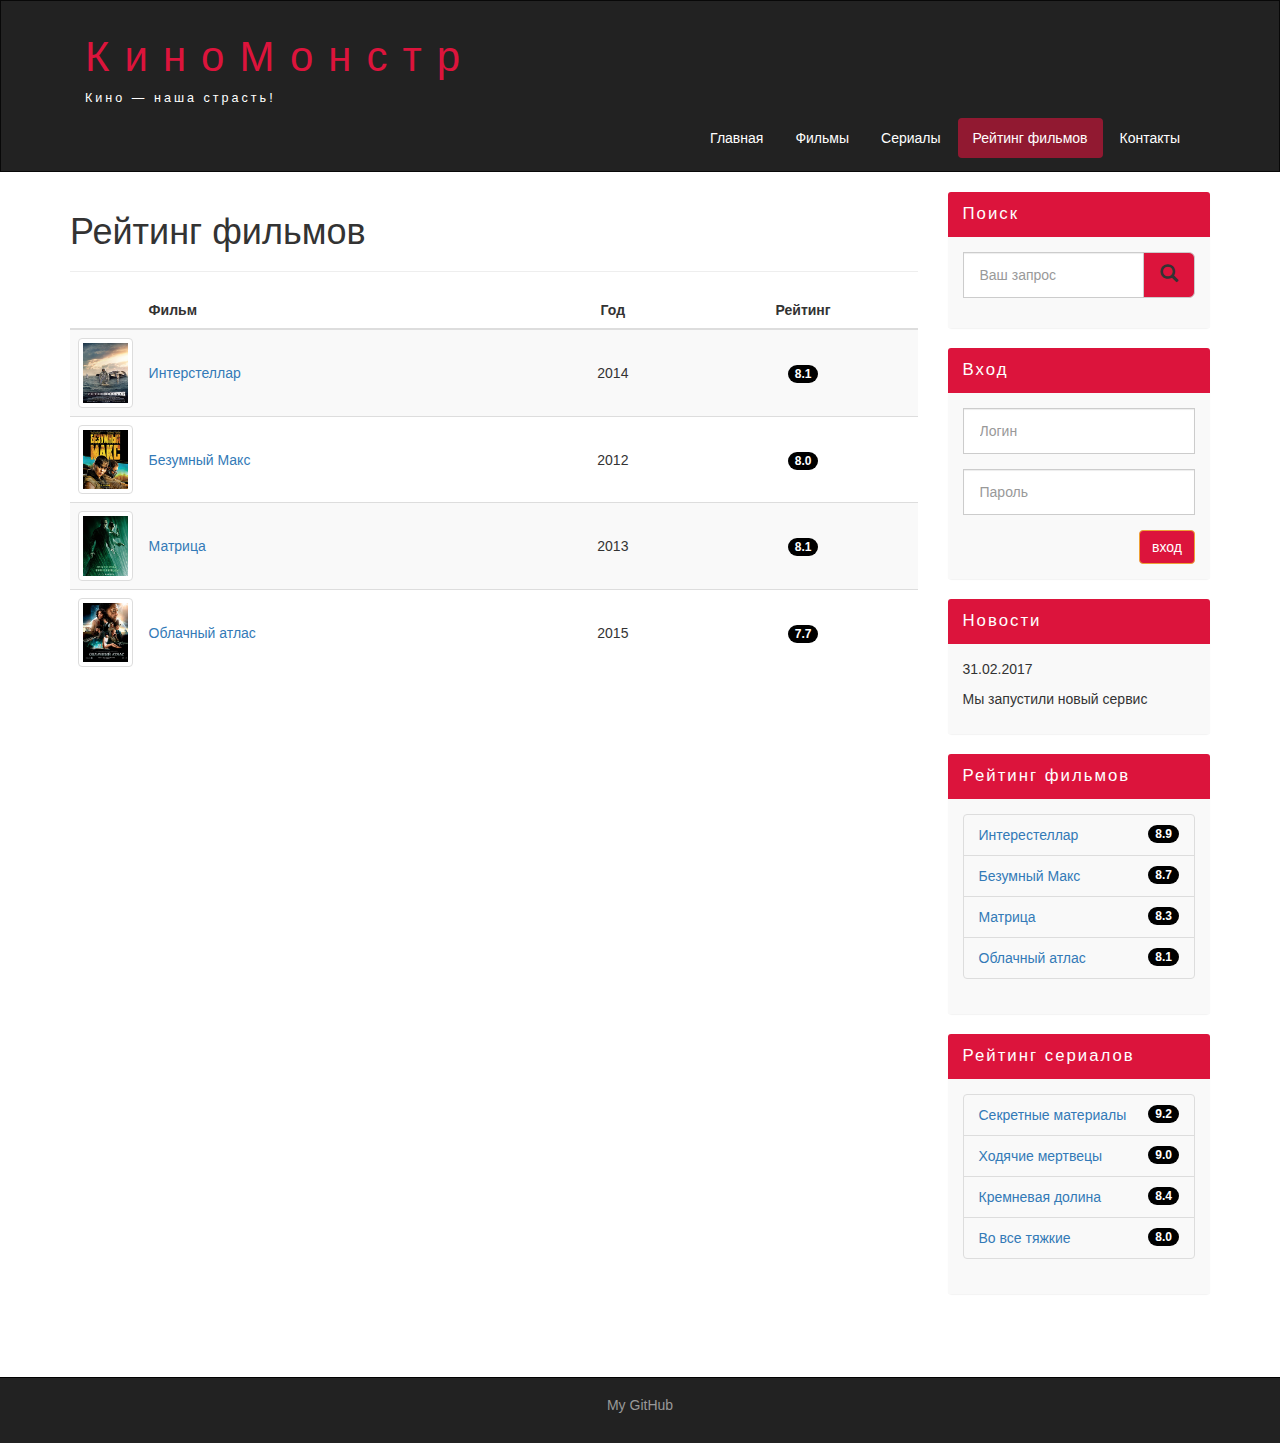
<file: b/reating.html>
<!DOCTYPE html>
<html lang="ru">
  <head>
    <meta charset="utf-8">
    <meta http-equiv="X-UA-Compatible" content="IE=edge">
    <meta name="viewport" content="width=device-width, initial-scale=1">
    <!-- The above 3 meta tags *must* come first in the head; any other head content must come *after* these tags -->
    <title>Рейтенг фильмов</title>

    <!-- Bootstrap -->
    <link href="../assets/css/bootstrap.min.css" rel="stylesheet">

    <!-- CSS -->
    <link rel="stylesheet" href="../assets/css/style.css">

    <!-- HTML5 shim and Respond.js for IE8 support of HTML5 elements and media queries -->
    <!-- WARNING: Respond.js doesn't work if you view the page via file:// -->
      <script src="https://oss.maxcdn.com/html5shiv/3.7.3/html5shiv.min.js"></script>
      <script src="https://oss.maxcdn.com/respond/1.4.2/respond.min.js"></script>
  </head>
  <body>




    <div class="container-fluid">
      <div class="row">
        <nav role="navigation" class="navbar navbar-inverse">
          <div class="container">
            <div class="navbar-header header">

              <div class="container">
                <div class="row">
                  <div class="col-lg-12">
                    <h1><a href="../index.html">КиноМонстр</a></h1>
                    <p>Кино — наша страсть!</p>
                  </div>
                </div>
              </div>

              <button type="button" data-target="#navbarCollapse" data-toggle="collapse" class="navbar-toggle">
                <span class="sr-only">Toggle navigation</span>
                <span class="icon-bar"></span>
                <span class="icon-bar"></span>
                <span class="icon-bar"></span>
              </button>
            </div>

            <div id="navbarCollapse" class="collapse navbar-collapse navbar-right">
              <ul class="nav nav-pills">
                <li><a href="../index.html">Главная</a></li>
                <li><a href="film.html">Фильмы</a></li>
                <li><a href="#">Сериалы</a></li>
                <li class="active"><a href="reating.html">Рейтинг фильмов</a></li>
                <li><a href="contact.html">Контакты</a></li>
              </ul>
            </div>
          </div>
        </nav>
      </div>
    </div>


    <div class="wrapper">
      <div class="container">
        <div class="row">
          <div class="col-lg-9">

                <form role="search" class="visible-xs">
                <div class="form-group">
                    <div class="input-group">
                    <input type="search" class="form-control input-lg" placeholder="Ваш запрос">
                    <div class="input-group-btn">
                        <button class="btn btn-default btn-lg" type="submit"><i class="glyphicon glyphicon-search"></i></button>
                    </div>
                    </div>
                </div>
                </form>

                <h1>Рейтинг фильмов</h1>
                <hr>

                <table class="table table-striped">
                    <thead>
                        <tr>
                            <th></th>
                            <th>Фильм</th>
                            <th class="text-center">Год</th>
                            <th class="text-center">Рейтинг</th>
                        </tr>
                    </thead>

                    <tbody> 
                        <tr>
                            <td class="col-lg-1 col-md-1 col-xs-2">
                                <img class="img-responsive img-thumbnail" src="../assets/img/inter.png" alt="Интерстеллар">
                            </td>
                            <td class="vert-align"><a href="show.html">Интерстеллар</a></td>
                            <td class="text-center vert-align">2014</td>
                            <td class="text-center vert-align"><span class="badge"> 8.1</span></td>
                        </tr>

                        <tr>
                            <td class="col-lg-1 col-md-1 col-xs-2">
                                <img class="img-responsive img-thumbnail" src="../assets/img/max.png" alt="Безумный Макс">
                            </td>
                            <td class="vert-align"><a href="#">Безумный Макс</a></td>
                            <td class="text-center vert-align">2012</td>
                            <td class="text-center vert-align"><span class="badge"> 8.0</span></td>
                        </tr>

                        <tr>
                            <td class="col-lg-1 col-md-1 col-xs-2">
                                <img class="img-responsive img-thumbnail" src="../assets/img/matrix.png" alt="Матрица">
                            </td>
                            <td class="vert-align"><a href="#">Матрица</a></td>
                            <td class="text-center vert-align">2013</td>
                            <td class="text-center vert-align"><span class="badge"> 8.1</span></td>
                        </tr>

                        <tr>
                            <td class="col-lg-1 col-md-1 col-xs-2">
                                <img class="img-responsive img-thumbnail" src="../assets/img/cloud.png" alt="Облачный атлас">
                            </td>
                            <td class="vert-align"><a href="#">Облачный атлас</a></td>
                            <td class="text-center vert-align">2015</td>
                            <td class="text-center vert-align"><span class="badge"> 7.7</span></td>
                        </tr>
                    </tbody>
                </table>

            </div>

          <div class="col-lg-3">
            <div class="panel panel-info hidden-xs">
              <div class="panel-heading"><div class="sidebar-header">Поиск</div></div>
              <div class="panel-body">
                <form role="search">
                  <div class="form-group">
                    <div class="input-group">
                      <input type="search" class="form-control input-lg" placeholder="Ваш запрос">
                      <div class="input-group-btn">
                        <button class="btn btn-default btn-lg" type="submit"><i class="glyphicon glyphicon-search"></i></button>
                      </div>
                    </div>
                  </div>
                </form>
              </div>
            </div>

            <div class="panel panel-info">
              <div class="panel-heading"><div class="sidebar-header">Вход</div></div>
              <div class="panel-body">
                <form role="form">
                  <div class="form-group">
                    <input type="text" class="form-control input-lg" placeholder="Логин">
                  </div>

                  <div class="form-group">
                    <input type="password" class="form-control input-lg" placeholder="Пароль">
                  </div>

                  <button type="submit" class="btn btn-warning pull-right">вход</button>
                </form>
              </div>
            </div>

            <div class="panel panel-info">
              <div class="panel-heading"><div class="sidebar-header">Новости</div></div>
              <div class="panel-body">
                <p>31.02.2017</p>
                <p>Мы запустили новый сервис</p>
              </div>
            </div>

            <div class="panel panel-info">
              <div class="panel-heading"><div class="sidebar-header">Рейтинг фильмов</div></div>
              <div class="panel-body">
                <ul class="list-group">
                  <li class="list-group-item list-group-item-warning">
                    <span class="badge">8.9</span>
                    <a href="show.html">Интерестеллар</a>
                  </li>
                  <li class="list-group-item list-group-item-warning">
                    <span class="badge">8.7</span>
                    <a href="#">Безумный Макс</a>
                  </li>
                  <li class="list-group-item list-group-item-warning">
                    <span class="badge">8.3</span>
                    <a href="#">Матрица</a>
                  </li>
                  <li class="list-group-item list-group-item-warning">
                    <span class="badge">8.1</span>
                    <a href="#">Облачный атлас</a>
                  </li>
                </ul>
              </div>
            </div>

            <div class="panel panel-info">
              <div class="panel-heading"><div class="sidebar-header">Рейтинг сериалов </div></div>
              <div class="panel-body">
                <ul class="list-group">
                  <li class="list-group-item list-group-item-warning">
                    <span class="badge">9.2</span>
                    <a href="#">Секретные материалы</a>
                  </li>
                  <li class="list-group-item list-group-item-warning">
                    <span class="badge">9.0</span>
                    <a href="#">Ходячие мертвецы</a>
                  </li>
                  <li class="list-group-item list-group-item-warning">
                    <span class="badge">8.4</span>
                    <a href="#">Кремневая долина</a>
                  </li>
                  <li class="list-group-item list-group-item-warning">
                    <span class="badge">8.0</span>
                    <a href="#">Во все тяжкие</a>
                  </li>
                </ul>
              </div>
            </div>
          </div>
        </div>
      </div>

      <div class="clear"></div>
    </div>


    <footer>
      <div class="container">
        <p class="text-center"><a href="https://github.com/Kriforce">My GitHub</a></p>
      </div>
    </footer>



    <!-- jQuery (necessary for Bootstrap's JavaScript plugins) -->
    <script src="https://ajax.googleapis.com/ajax/libs/jquery/1.12.4/jquery.min.js"></script>
    <!-- Include all compiled plugins (below), or include individual files as needed -->
    <script src="../assets/js/bootstrap.min.js"></script>
  </body>
</html>
</file>
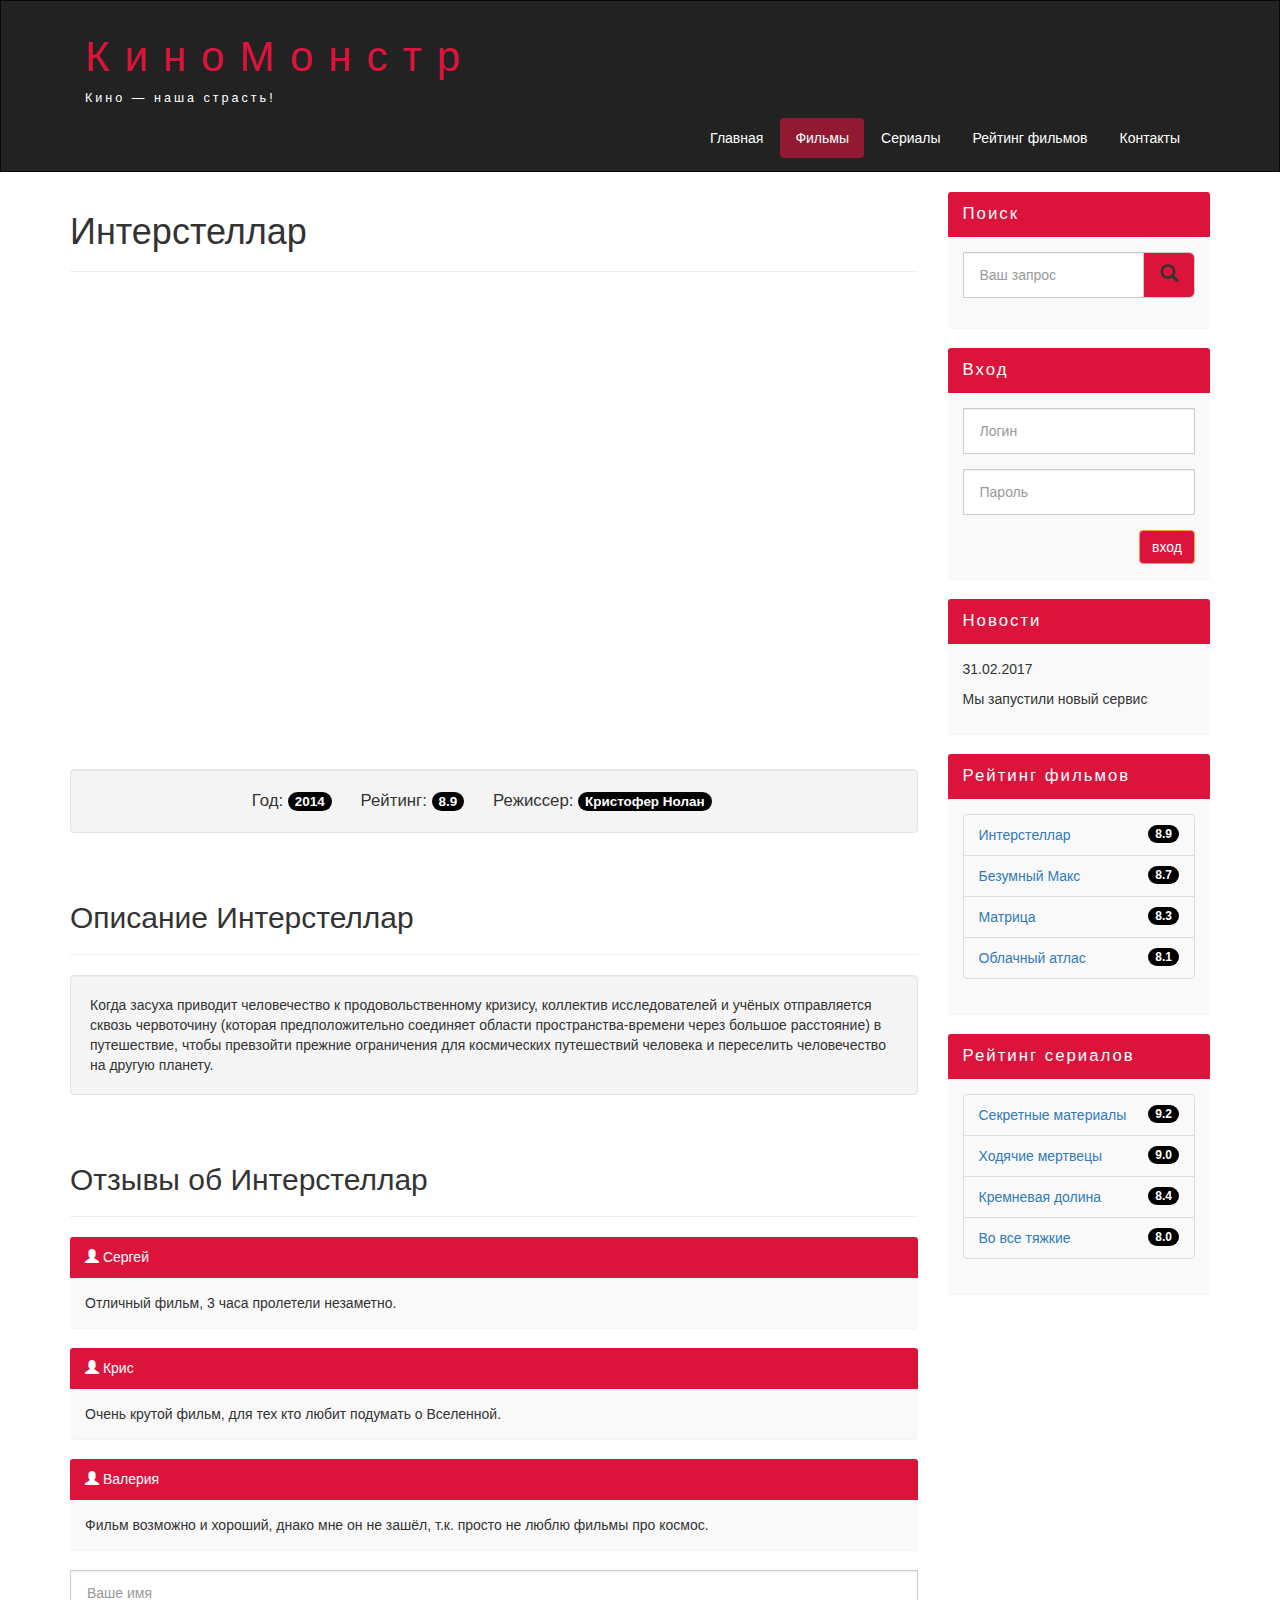
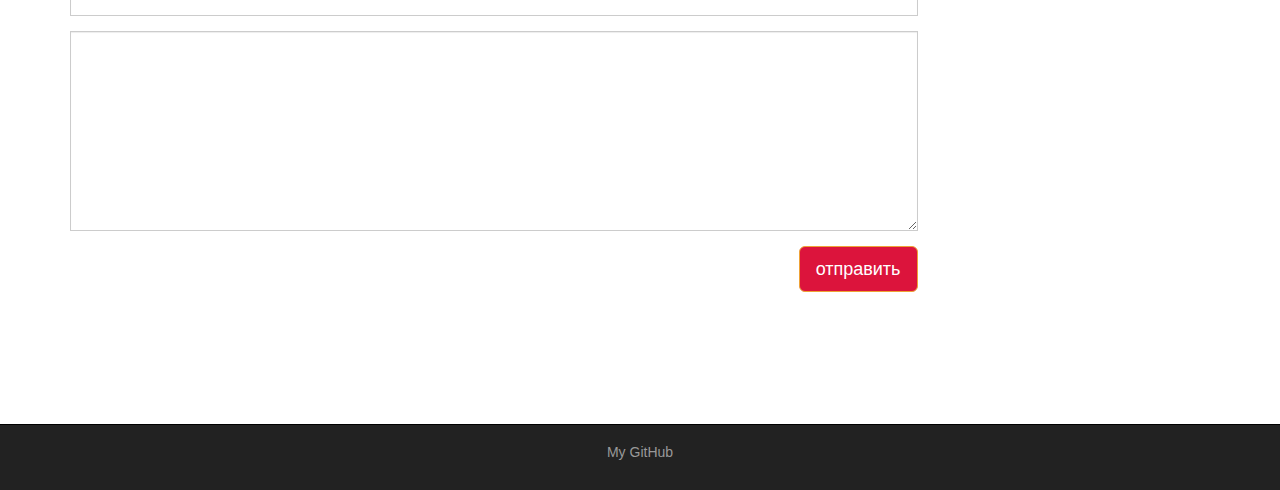
<file: b/show.html>
<!DOCTYPE html>
<html lang="ru">
  <head>
    <meta charset="utf-8">
    <meta http-equiv="X-UA-Compatible" content="IE=edge">
    <meta name="viewport" content="width=device-width, initial-scale=1">
    <!-- The above 3 meta tags *must* come first in the head; any other head content must come *after* these tags -->
    <title>Интерстеллар</title>

    <!-- Bootstrap -->
    <link href="../assets/css/bootstrap.min.css" rel="stylesheet">

    <!-- CSS -->
    <link rel="stylesheet" href="../assets/css/style.css">

    <!-- HTML5 shim and Respond.js for IE8 support of HTML5 elements and media queries -->
    <!-- WARNING: Respond.js doesn't work if you view the page via file:// -->
      <script src="https://oss.maxcdn.com/html5shiv/3.7.3/html5shiv.min.js"></script>
      <script src="https://oss.maxcdn.com/respond/1.4.2/respond.min.js"></script>
  </head>
  <body>




    <div class="container-fluid">
      <div class="row">
        <nav role="navigation" class="navbar navbar-inverse">
          <div class="container">
            <div class="navbar-header header">

              <div class="container">
                <div class="row">
                  <div class="col-lg-12">
                    <h1><a href="../index.html">КиноМонстр</a></h1>
                    <p>Кино — наша страсть!</p>
                  </div>
                </div>
              </div>

              <button type="button" data-target="#navbarCollapse" data-toggle="collapse" class="navbar-toggle">
                <span class="sr-only">Toggle navigation</span>
                <span class="icon-bar"></span>
                <span class="icon-bar"></span>
                <span class="icon-bar"></span>
              </button>
            </div>

            <div id="navbarCollapse" class="collapse navbar-collapse navbar-right">
              <ul class="nav nav-pills">
                <li><a href="../index.html">Главная</a></li>
                <li class="active"><a href="film.html">Фильмы</a></li>
                <li><a href="#">Сериалы</a></li>
                <li><a href="reating.html">Рейтинг фильмов</a></li>
                <li><a href="contact.html">Контакты</a></li>
              </ul>
            </div>
          </div>
        </nav>
      </div>
    </div>


    <div class="wrapper">
      <div class="container">
        <div class="row">
          <div class="col-lg-9">

            <form role="search" class="visible-xs">
              <div class="form-group">
                <div class="input-group">
                  <input type="search" class="form-control input-lg" placeholder="Ваш запрос">
                  <div class="input-group-btn">
                    <button class="btn btn-default btn-lg" type="submit"><i class="glyphicon glyphicon-search"></i></button>
                  </div>
                </div>
              </div>
            </form>

            <h1>Интерстеллар</h1>
            <hr>
            
            <div class="embed-responsive embed-responsive-16by9">
                <iframe class="embed-responsive-item" src="https://www.youtube.com/embed/qcPfI0y7wRU" title="YouTube video player" frameborder="0" allow="accelerometer; autoplay; clipboard-write; encrypted-media; gyroscope; picture-in-picture" allowfullscreen></iframe>
            </div>    
            <div class="well info-block text-center">
                Год: <span class="badge">2014</span>
                Рейтинг: <span class="badge">8.9</span>
                Режиссер: <span class="badge">Кристофер Нолан</span>
            </div>

            <div class="margin-8"></div>

            <h2>Описание Интерстеллар</h2>
            <hr>

            <div class="well">
                Когда засуха приводит человечество к продовольственному кризису, коллектив исследователей и учёных отправляется сквозь червоточину (которая предположительно соединяет области пространства-времени через большое расстояние) в путешествие, чтобы превзойти прежние ограничения для космических путешествий человека и переселить человечество на другую планету.
            </div>

            <div class="margin-8"></div>

            <h2>Отзывы об Интерстеллар</h2>
            <hr>

            <div class="panel panel-info">
                <div class="panel-heading"><i class="glyphicon glyphicon-user"></i><span> Сергей</span></div>
                <div class="panel-body">
                    Отличный фильм, 3 часа пролетели незаметно.
                </div>
            </div>

            <div class="panel panel-info">
                <div class="panel-heading"><i class="glyphicon glyphicon-user"></i><span> Крис</span></div>
                <div class="panel-body">
                    Очень крутой фильм, для тех кто любит подумать о Вселенной.
                </div>
            </div>
            
            <div class="panel panel-info">
                <div class="panel-heading"><i class="glyphicon glyphicon-user"></i><span> Валерия</span></div>
                <div class="panel-body">
                    Фильм возможно и хороший, днако мне он не зашёл, т.к. просто не люблю фильмы про космос.
                </div>
            </div>

            <form>
                <div class="form-group">
                  <input type="text" placeholder="Ваше имя" class="form-control input-lg">
                </div>

                <div class="form-group">
                  <textarea class="form-control"></textarea>
                </div>

                <button class="btn btn-lg btn-warning pull-right">отправить</button>
              </form>

            <div class="margin-8 clear"></div>  
          </div>

          <div class="col-lg-3">
            <div class="panel panel-info hidden-xs">
              <div class="panel-heading"><div class="sidebar-header">Поиск</div></div>
              <div class="panel-body">
                <form role="search">
                  <div class="form-group">
                    <div class="input-group">
                      <input type="search" class="form-control input-lg" placeholder="Ваш запрос">
                      <div class="input-group-btn">
                        <button class="btn btn-default btn-lg" type="submit"><i class="glyphicon glyphicon-search"></i></button>
                      </div>
                    </div>
                  </div>
                </form>
              </div>
            </div>

            <div class="panel panel-info">
              <div class="panel-heading"><div class="sidebar-header">Вход</div></div>
              <div class="panel-body">
                <form role="form">
                  <div class="form-group">
                    <input type="text" class="form-control input-lg" placeholder="Логин">
                  </div>

                  <div class="form-group">
                    <input type="password" class="form-control input-lg" placeholder="Пароль">
                  </div>

                  <button type="submit" class="btn btn-warning pull-right">вход</button>
                </form>
              </div>
            </div>

            <div class="panel panel-info">
              <div class="panel-heading"><div class="sidebar-header">Новости</div></div>
              <div class="panel-body">
                <p>31.02.2017</p>
                <p>Мы запустили новый сервис</p>
              </div>
            </div>

            <div class="panel panel-info">
              <div class="panel-heading"><div class="sidebar-header">Рейтинг фильмов</div></div>
              <div class="panel-body">
                <ul class="list-group">
                  <li class="list-group-item list-group-item-warning">
                    <span class="badge">8.9</span>
                    <a href="show.html">Интерстеллар</a>
                  </li>
                  <li class="list-group-item list-group-item-warning">
                    <span class="badge">8.7</span>
                    <a href="#">Безумный Макс</a>
                  </li>
                  <li class="list-group-item list-group-item-warning">
                    <span class="badge">8.3</span>
                    <a href="#">Матрица</a>
                  </li>
                  <li class="list-group-item list-group-item-warning">
                    <span class="badge">8.1</span>
                    <a href="#">Облачный атлас</a>
                  </li>
                </ul>
              </div>
            </div>

            <div class="panel panel-info">
              <div class="panel-heading"><div class="sidebar-header">Рейтинг сериалов </div></div>
              <div class="panel-body">
                <ul class="list-group">
                  <li class="list-group-item list-group-item-warning">
                    <span class="badge">9.2</span>
                    <a href="#">Секретные материалы</a>
                  </li>
                  <li class="list-group-item list-group-item-warning">
                    <span class="badge">9.0</span>
                    <a href="#">Ходячие мертвецы</a>
                  </li>
                  <li class="list-group-item list-group-item-warning">
                    <span class="badge">8.4</span>
                    <a href="#">Кремневая долина</a>
                  </li>
                  <li class="list-group-item list-group-item-warning">
                    <span class="badge">8.0</span>
                    <a href="#">Во все тяжкие</a>
                  </li>
                </ul>
              </div>
            </div>
          </div>
        </div>
      </div>

      <div class="clear"></div>
    </div>


    <footer>
      <div class="container">
        <p class="text-center"><a href="https://github.com/Kriforce">My GitHub</a></p>
      </div>
    </footer>



    <!-- jQuery (necessary for Bootstrap's JavaScript plugins) -->
    <script src="https://ajax.googleapis.com/ajax/libs/jquery/1.12.4/jquery.min.js"></script>
    <!-- Include all compiled plugins (below), or include individual files as needed -->
    <script src="../assets/js/bootstrap.min.js"></script>
  </body>
</html>
</file>
<file: assets/css/style.css>
html, body {
    height: 100%;
}

.header a, a:hover {
    color: #DC143C;
    text-decoration: none;
}

.header h1 {
    letter-spacing: 15px;
    font-size: 300%;
}

.header p {
    color: #fff !important;
    font-size: 90%;
    letter-spacing: 3px;
}

.nav-pills>li.active>a, .nav-pills>li.active>a:focus, .nav-pills>li>a:focus {
    background-color: rgba(220 , 20, 60, 0.6);
    color: #fff;
} 

.nav-pills>li.active>a:hover, .nav-pills>li>a:hover {
    background-color: rgba(220 , 20, 60, 1);
}

.nav-pills>li>a {
    color: #fff;   
}

.navbar-inverse {
    padding: 1%;
    border-radius: 0;
}

.clear {
    clear: both;
    height: 63px;
}

.wrapper {
    min-height: 100%;
}

.films_block {
    text-align: center;
}

.films_block img {
    margin-bottom: 5%;
    border-radius: 5px;
    border: solid 4px #dad7d5;
    width: 100%;
}

.film_label {
    padding: 2%;
    margin-bottom: 4%;
}

.margin-8 {
    margin-top: 8%;
}

.btn, .btn-lg, .btn-warning {
    background-color: #DC143C;
}

.btn:hover {
    background-color: rgb(150, 4, 4);
}

.panel {
    border: none;
}

.panel-body {
    background-color: #f9f9f9;
}

.panel-info>.panel-heading {
    background-color: #DC143C;
    color: #fff;
    border-color: transparent;
}

.sidebar-header {
    font-size: 120%;
    letter-spacing: 2px;
}

.form-control {
    border-radius: 0px;
}

.input-lg {
    font-size: 14px;
}

.list-group-item-warning {
    background-color: #f9f9f9;
}

.badge {
    background-color: #000;
}

.info-block {
    font-size: 120%;
}

.info-block .badge {
    font-size: 80%;
}

.info-block span {
    margin-right: 3%;
}

textarea.form-control {
    height: 200px;
}

form button.btn {
    background-color: #DC143C;
}

p.contact {
    margin-bottom: 2%;
    font-size: 120%;
}

.table tbody>tr>td.vert-align {
    vertical-align: middle;
}

footer {
    color: #666;
    background-color: #222;
    padding: 17px 0 18px 0;
    border-top: 1px solid #000  ;
}
 
footer a {
    color: #999;
}

footer a:hover {
    color: #efefef;
}

@media (max-width: 767px) {
    .nav-pills>li {
        float: none;
    }
    
    .nav-pills {
        text-align: center;
    }

    .header h1 {
        letter-spacing: 5px;
        font-size: 280%; 
    }

    .header {
        text-align: center;
    }
}
</file>
